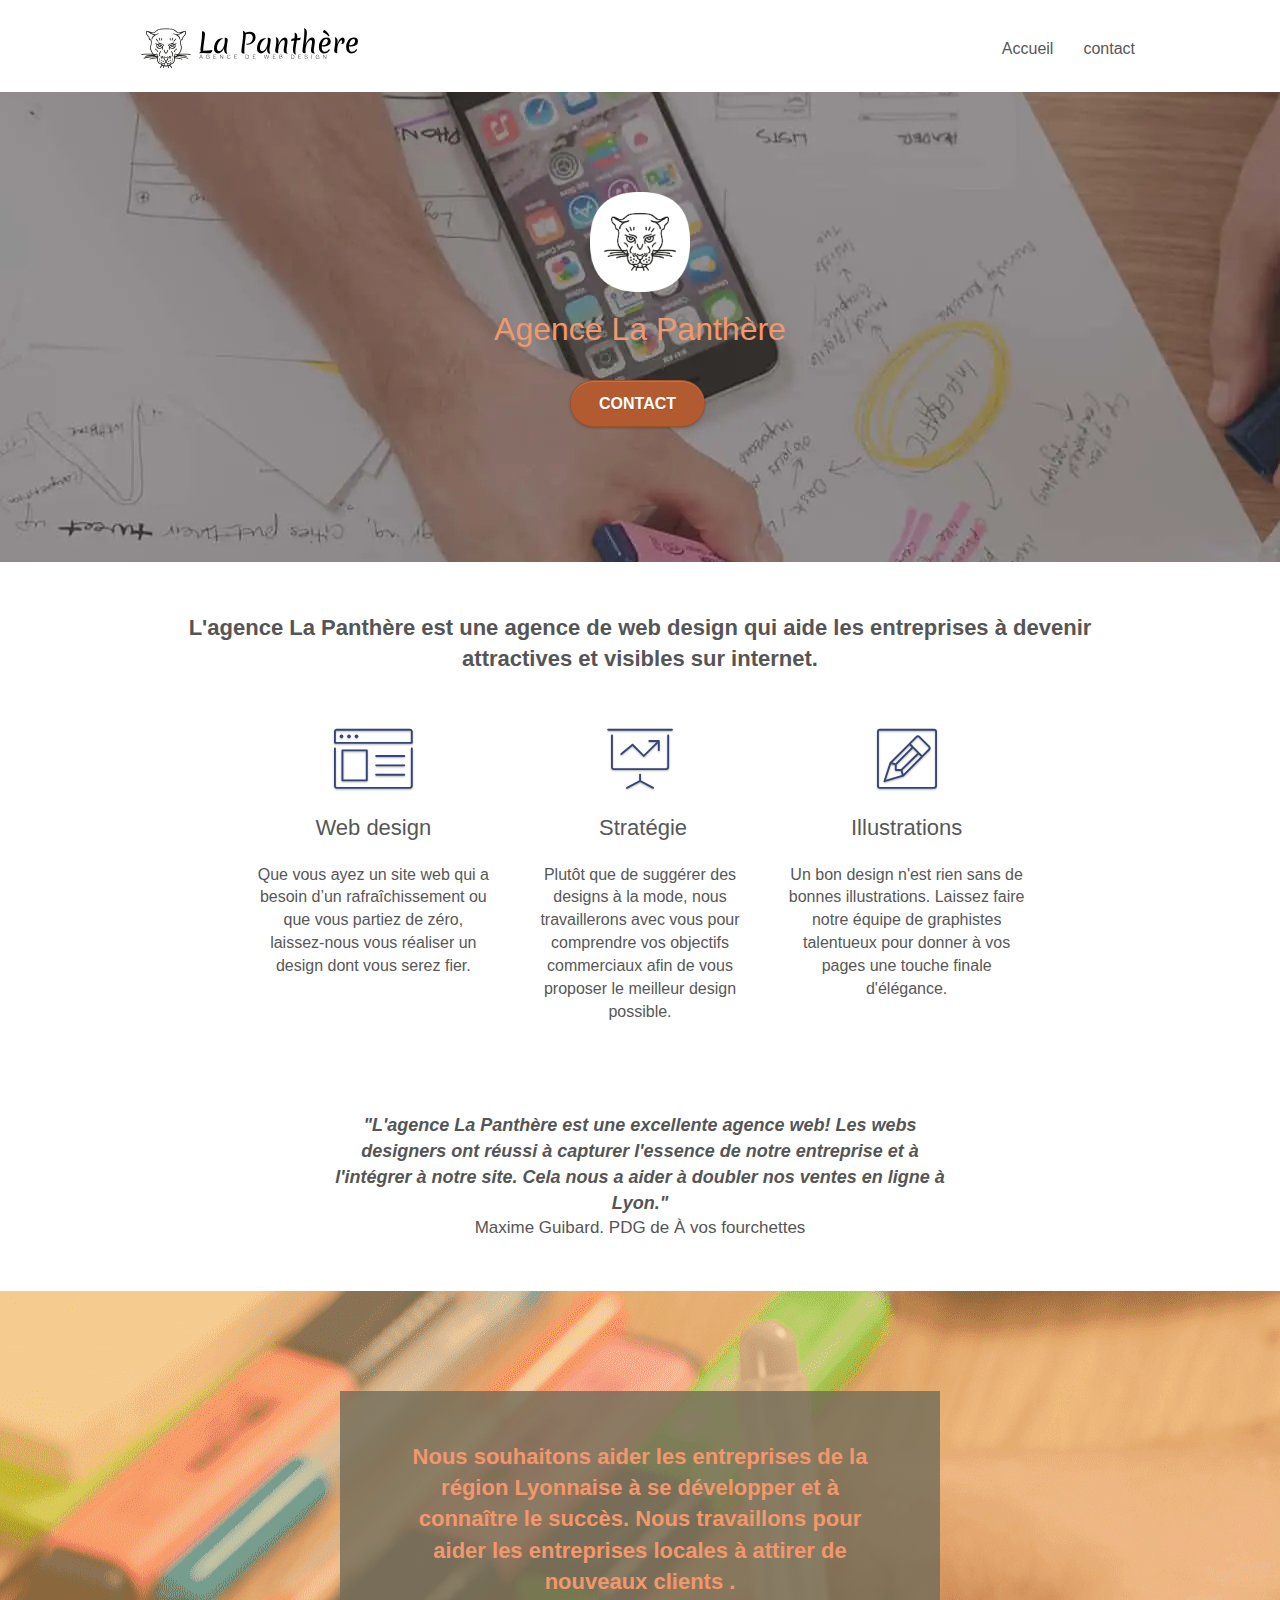
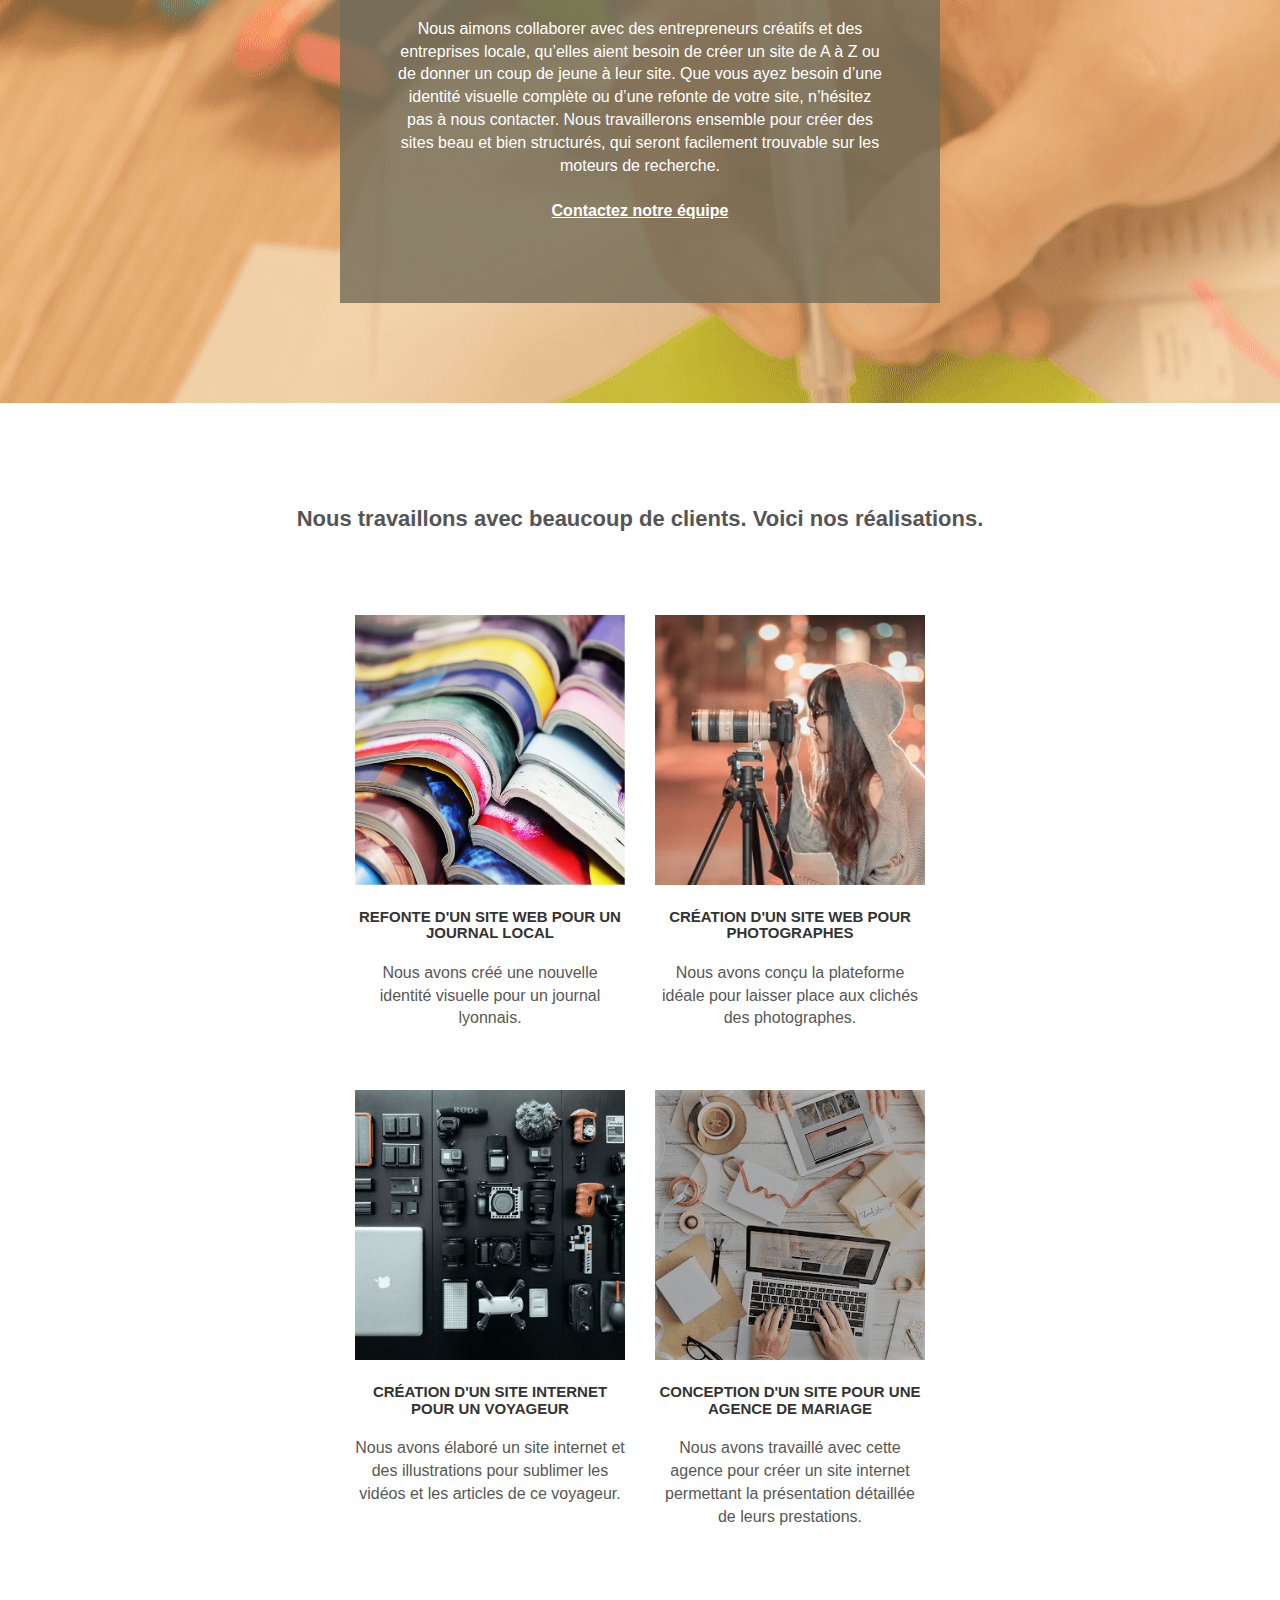
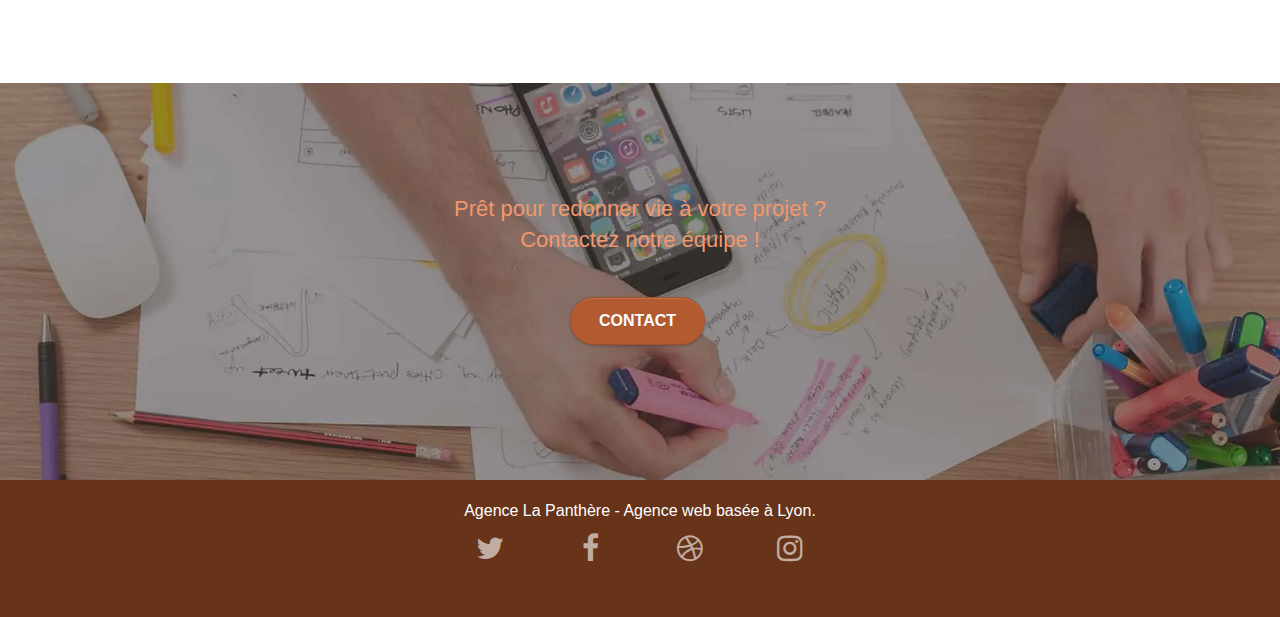
<file: index.html>
<!doctype html>
<html lang="fr">
<head>
    <meta charset="utf-8">
    <meta name="keywords" content="agence le panthère">
    <meta name="description" content="site design web ">
    <meta name="viewport" content="width=device-width, initial-scale=1.0, viewport-fit=cover">
    <link rel="shortcut icon" type="image/png" href="favicon.jpg">
    
	<link rel="stylesheet" type="text/css" href="./css/boostrap-min.css">
	<link rel="stylesheet" type="text/css" href="style.css">
	<link rel="stylesheet" type="text/css" href="./css/font-awesome.css">
	<link rel="stylesheet" type="text/css" href="./css/et-line-min.css">


	
    <title>Agencelapanthere</title>

    
<!-- Analytics -->
 
<!-- Analytics END -->
    
</head>
<body>
<!-- Principal conteneur -->
<div class="page-container">
    
<!-- bloc-0 -->
<div class="bloc bgc-white l-bloc " id="bloc-0">
	<div class="container bloc-sm">

		<nav class="navbar row" >
			<div class="navbar-header">
				<a class="navbar-brand" href="index.html"><img src="img/agence-la-panthere-monochrome.svg" alt=" logo agence la Panthère"  /></a>
				<button id="nav-toggle" type="button" class="ui-navbar-toggle navbar-toggle" data-toggle="collapse" data-target=".navbar-1">
					<span class="sr-only">Toggle navigation</span><span class="icon-bar"></span><span class="icon-bar"></span><span class="icon-bar"></span>
				</button>
			</div>
			<div class="collapse navbar-collapse navbar-1 special-dropdown-nav">
				<ul class="site-navigation nav navbar-nav">
					<li>
						<a href="index.html">Accueil</a>
					</li>
					<li>
					</li>
					<li>
						<a href="contact.html">contact</a>
					</li>
				</ul>
			</div>
		</nav>
	</div>
</div>
<!-- bloc-0 END -->

<!-- bloc-1-presentation -->
<div class="bloc bgc-dark-slate-blue bg-banniere d-bloc bg-t-edge bloc-bg-texture texture-paper b-parallax" id="bloc-1-hero">
	<div class="container bloc-lg">
		<div class="row tight-width-whitespace">
			<div class="col-sm-12">
				<img src="img/logo.png" class="center-block image-resize-mode" alt="logo Panthère" />
				<h1 class="text-center hero-bloc-text tc-white ">
					<link rel="preload" as="image"  href="/img/agence-la-panthere-min-.webp">
					Agence La Panthère
				</h1>
				<div class="text-center">
					<a href="contact.html" class="btn btn-lg btn-clean btn-rd cta-hero btn-atomic-tangerine" id="cta-hero">Contact</a>
				</div>
			</div>
		</div>
	</div>
</div>
<!-- bloc-1-presentation END -->

<!-- bloc-2-services -->
<div class="bloc bgc-white l-bloc" id="bloc-2-services">
	<div class="container bloc-md">
			<div class="col-sm-12 text-center">
				L'agence La Panthère est une agence de web design qui aide les entreprises à devenir attractives et visibles sur internet.
			</div>
		<div class="row voffset-lg med-width-whitespace">
			<div class="col-sm-4">
				<div class="text-center">
					<span class="et-icon-browser sm-shadow icon-dark-slate-blue icons icon-lg"></span>
				</div>
				<h2 class="mg-md text-center">
					Web design
				</h2>
				<p class="text-center ">
					Que vous ayez un site web qui a besoin d&rsquo;un rafraîchissement ou que vous partiez de zéro, laissez-nous vous réaliser un design dont vous serez fier.
				</p>
			</div>
			<div class="col-sm-4">
				<div class="text-center">
					<span class="et-icon-presentation sm-shadow icon-dark-slate-blue icons icon-lg"></span>
				</div>
				<h2 class="mg-md text-center">
					&nbsp;Stratégie
				</h2>
				<p class="text-center ">
					Plutôt que de suggérer des designs à la mode, nous travaillerons avec vous pour comprendre vos objectifs commerciaux afin de vous proposer le meilleur design possible.<br>
				</p>
			</div>
			<div class="col-sm-4">
				<div class="text-center">
					<span class="et-icon-edit sm-shadow icon-dark-slate-blue icons icon-lg"></span>
				</div>
				<h2 class="mg-md text-center">
					Illustrations
				</h2>
				<p class="text-center ">
					Un bon design n'est rien sans de bonnes illustrations. Laissez faire notre équipe de graphistes talentueux pour donner à vos pages une touche finale d'élégance.
				</p>
			</div>
		</div>
		<div class="row voffset-lg voffset">
			<div class="col-xs-12 col-md-8 col-md-offset-2 text-center">
				"L'agence La Panthère est une excellente agence web! Les webs designers ont réussi à capturer l'essence de notre entreprise et à l'intégrer à notre site. Cela nous a aider à doubler nos ventes en ligne à Lyon."
			</div>
			<div class="auteur text-center"> 
				Maxime Guibard. PDG de À vos fourchettes
			</div>
		</div>
	</div>
</div>
<!-- bloc-2-services END -->

<!-- bloc-3-what-i-do -->
<div class="bloc tc-white bgc-atomic-tangerine bg-presentation d-bloc bloc-bg-texture texture-paper b-parallax" id="bloc-3-what-i-do">
	<div class="container bloc-lg">
		<div class="row tight-width-whitespace black-background">
			<div class="col-sm-12">
				<div class="mg-md text-center tc-white">
					Nous souhaitons aider les entreprises de la région Lyonnaise à se développer et à connaître le succès. Nous travaillons pour aider les entreprises locales à attirer de nouveaux clients .<br>
				</div>
				<p class="text-center white">
					Nous aimons collaborer avec des entrepreneurs créatifs et des entreprises locale, qu’elles aient besoin de créer un site de A à Z ou de donner un coup de jeune à leur site. Que vous ayez besoin d’une identité visuelle complète ou d’une refonte de votre site, n’hésitez pas à nous contacter. Nous travaillerons ensemble pour créer des sites beau et bien structurés, qui seront facilement trouvable sur les moteurs de recherche. <br><br><a class="ltc-white bold-link" href="contact.html">Contactez notre équipe</a><br>
				</p>
			</div>
		</div>
	</div>
</div>
<!-- bloc-3-what-i-do END -->

<!-- bloc-4-portfolio -->
<div class="bloc bgc-white bg-lines-h2-bg bg-repeat l-bloc" id="bloc-4-portfolio">
	<div class="container bloc-lg">
		<div class="row">
			<div class="col-sm-12 col-md-8 text-center">
				Nous travaillons avec beaucoup de clients. Voici nos réalisations.
			</div>
		</div>
		<div class="row tight-width-whitespace portfolio-row">
			<div class="col-sm-6">
				<a href="#" data-lightbox="img/1.png" data-gallery-id="gallery-1" data-caption="Refonte d'un site web pour un journal local" data-frame="snapshot-lb"><img src="img/1.jpg" alt="photo de journaux" class="img-responsive portfolio-thumb" /></a>
				<h3 class="mg-md text-center">
					Refonte d'un site web pour un journal local
				</h3>
				<p class="text-center">
					Nous avons créé une nouvelle identité visuelle pour un journal lyonnais.
				</p>
			</div>
			<div class="col-sm-6">
				<a href="#" data-lightbox="img/2.jpg" data-gallery-id="gallery-1" data-caption="Création d'un site web pour photographes" data-frame="snapshot-lb"><img src="img/2.jpg" class="img-responsive portfolio-thumb" alt="photographe" /></a>
				<h3 class="mg-md text-center">
					Création d'un site web pour photographes
				</h3>
				<p class="text-center">
					Nous avons conçu la plateforme idéale pour laisser place aux clichés des photographes.
				</p>
			</div>
		</div>
		<div class="row tight-width-whitespace portfolio-row">
			<div class="col-sm-6">
				<a href="#" data-lightbox="img/3.png" data-gallery-id="gallery-1" data-caption="Création d'un site internet pour un voyageur" data-frame="snapshot-lb"><img src="img/3.png" class="img-responsive portfolio-thumb" alt="appareils photographique"/></a>
				<h3 class="mg-md text-center">
					Création d'un site internet pour un voyageur
				</h3>
				<p class="text-center">
					Nous avons élaboré un site internet et des illustrations pour sublimer les vidéos et les articles de ce voyageur.
				</p>
			</div>
			<div class="col-sm-6">
				<a href="#" data-lightbox="img/4.png" data-gallery-id="gallery-1" data-caption="Conception d'un site pour une agence de mariage" data-frame="snapshot-lb"><img src="img/4.png" class="img-responsive portfolio-thumb" alt="bureau" /></a>
				<h3 class="mg-md text-center">
					Conception d'un site pour une agence de mariage
				</h3>
				<p class="text-center">
					Nous avons travaillé avec cette agence pour créer un site internet permettant la présentation détaillée de leurs prestations.
				</p>
			</div>
		</div>
	</div>
</div>
<!-- bloc-4-portfolio END -->

<!-- bloc-5-cta -->
<div class="bloc bgc-dark-slate-blue bg-banniere d-bloc bloc-bg-texture texture-paper" id="bloc-5-cta">
	<div class="container bloc-lg">
		<div class="row">
			<div class="mg-md text-center tc-white projet">
				Prêt pour redonner vie à votre projet ?<br>Contactez notre équipe !
			</div>
			<div class="col-sm-12 text-center">
				<a href="contact.html" class="btn btn-atomic-tangerine btn-clean btn-rd btn-lg cta-hero">Contact</a>
			</div>
		</div>
	</div>
</div>
<!-- bloc-5-cta END -->

<!-- Footer - bloc-8 -->
<div class="bloc bgc-atomic-tangerine d-bloc" id="bloc-8">
	<div class="container bloc-sm">
		<div class="row">
			<div class="col-sm-12">
				<p class="text-center white">
					Agence La Panthère - Agence web basée à Lyon.<br>
				</p>
				<div class="row row-no-gutters social" style="color:#F3976C;">
					<div class="col-sm-3">
						<div class="text-center">
							<a class="social" aria-label="twitter" href="index.html" target="_blank"><span class="fa fa-twitter icon-md"></span></a>
						</div>
					</div>
					<div class="col-sm-3">
						<div class="text-center">
							<a class="social" aria-label="facebook" href="index.html" target="_blank"><span class="fa fa-facebook icon-md"></span></a>
						</div>
					</div>
					<div class="col-sm-3">
						<div class="text-center">
							<a class="social" aria-label="dribble" href="index.html" target="_blank"><span class="fa fa-dribbble icon-md"></span></a>
						</div>
					</div>
					<div class="col-sm-3">
						<div class="text-center">
							<a class="social" aria-label="instagram" href="index.html" target="_blank"><span class="fa fa-instagram icon-md"></span></a>
						</div>
					</div>
				</div>
				
			</div>
		</div>
	</div>
</div>
<!-- Footer - bloc-8 END -->

</div>
<!-- Principal conteneur END -->
<script src="./js/jquery-2.1.0-min.js"></script>
	<script src="./js/bootstrap.js"></script>
	<script src="./js/blocs.js"></script>
	<script src="./js/jqBootstrapValidation-min.js"></script>
	
</body>
    
</body>
</html>
</file>
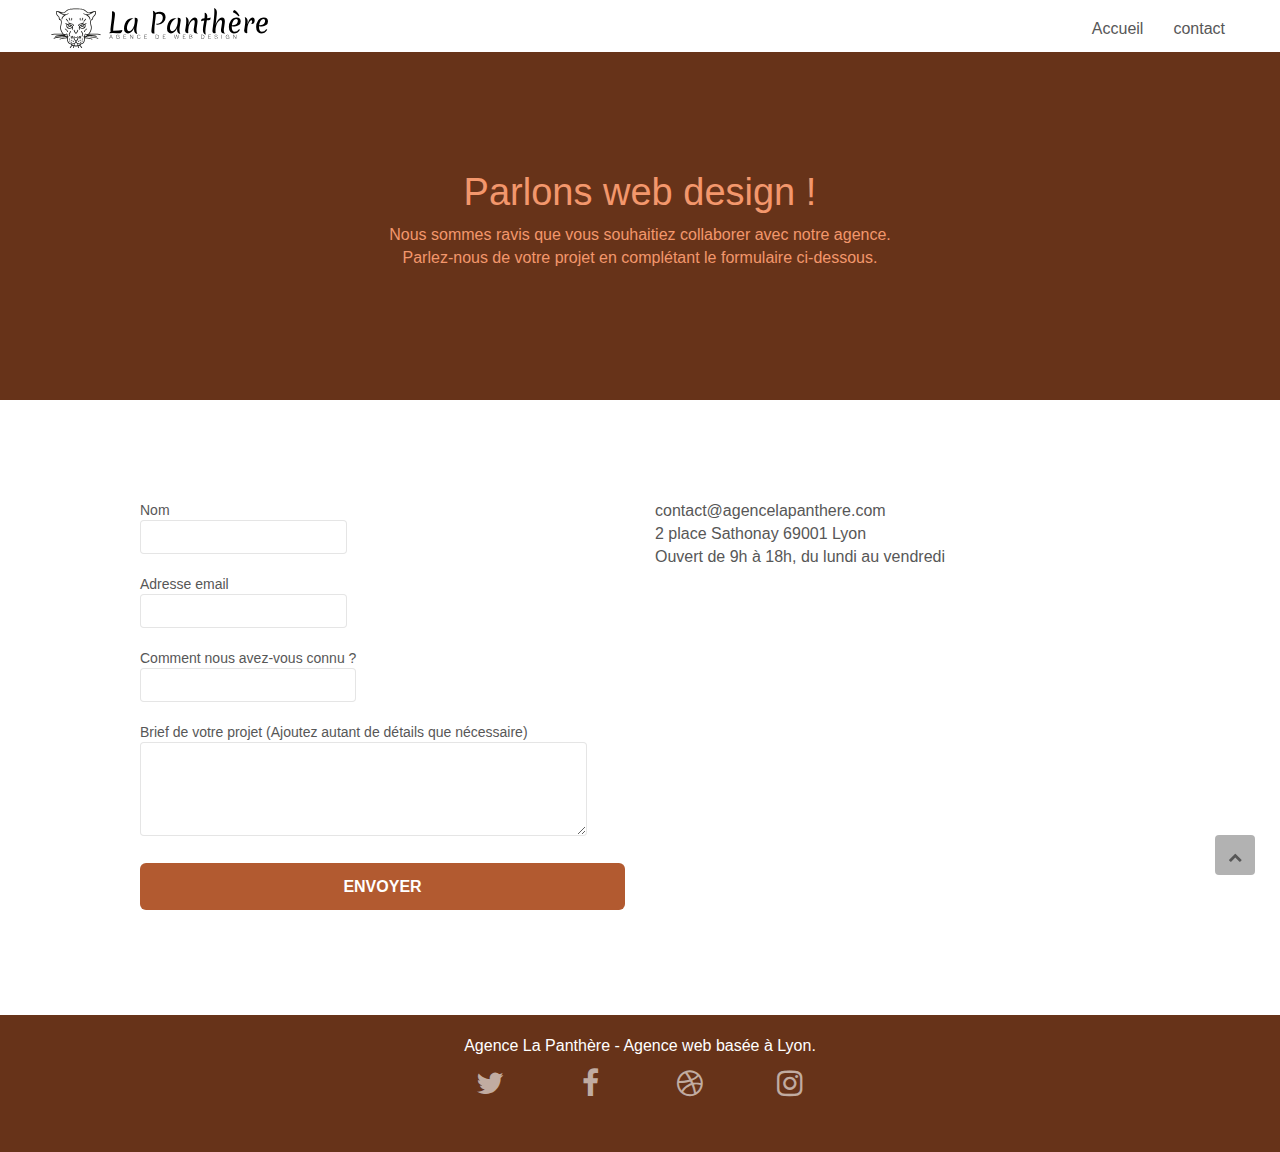
<file: contact.html>
<!doctype html>
<html lang="fr">

<head>
	<meta charset="utf-8">
	<meta name="keywords" content="agence le panthère">
	<meta name="description" content="site design web ">
	<meta name="viewport" content="width=device-width, initial-scale=1.0, viewport-fit=cover">
	<link rel="shortcut icon" type="image/png" href="favicon.jpg">


	<link rel="stylesheet" type="text/css" href="./css/boostrap-min.css">
	<link rel="stylesheet" type="text/css" href="style.css">
	<link rel="stylesheet" type="text/css" href="./css/font-awesome.css">
	<link rel="stylesheet" type="text/css" href="./css/et-line-min.css">

	<title>agencelapanthere-contact</title>


	<!-- Analytics -->

	<!-- Analytics END -->

</head>

<body>
	<!-- Principal conteneur -->
	<div class="page-container">

		<!-- bloc-0 -->
		<div class="bloc bgc-white l-bloc " id="bloc-0">
			<nav class="navbar row">
				<div class="navbar-header">
					<a class="navbar-brand" href="index.html"><img src="img/agence-la-panthere-monochrome.svg"
							alt=" logo agence la Panthère"  /></a>
					<button id="nav-toggle" type="button" class="ui-navbar-toggle navbar-toggle" data-toggle="collapse"
						data-target=".navbar-1">
						<span class="sr-only">Toggle navigation</span><span class="icon-bar"></span><span
							class="icon-bar"></span><span class="icon-bar"></span>
					</button>
				</div>
				<div class="collapse navbar-collapse navbar-1 special-dropdown-nav">
					<ul class="site-navigation nav navbar-nav">
						<li>
							<a href="index.html">Accueil</a>
						</li>
						<li>
						</li>
						<li>
							<a href="contact.html">contact</a>
						</li>
					</ul>
				</div>
			</nav>
		</div>
		<!-- bloc-0 END -->

		<!-- bloc-6 -->
		<div class="bloc bg-dots-bg bg-repeat bgc-atomic-tangerine d-bloc bloc-bg-texture texture-paper" id="bloc-6">
			<div class="container bloc-lg">
				<div class="row">
					<div class="col-sm-12">
						<h1 class="text-center hero-bloc-text tc-white">
							Parlons web design !
						</h1>
						<p class="text-center mg-lg tc-white tight-width-whitespace">
							Nous sommes ravis que vous souhaitiez collaborer avec notre agence.<br>
							Parlez-nous de votre projet en complétant le formulaire ci-dessous.
						</p>
					</div>
				</div>
			</div>
		</div>
		<!-- bloc-6 END -->

		<!-- bloc-7 -->
		<div class="bloc bgc-white l-bloc" id="bloc-7">
			<div class="container bloc-lg">
				<div class="row">
					<div class="col-sm-6">
						<form id="form_1">
							<div class="form-group">
								<label for="name">
									Nom
									<input id="name" class="form-control" required />
								</label>
							</div>
							<div class="form-group">
								<label for="email">
									Adresse email
									<input id="email" class="form-control" type="email" required />
								</label>
							</div>
							<div class="form-group">
								<label for="input_504">
									Comment nous avez-vous connu ?
									<input class="form-control" type="email" required id="input_504" />
								</label>
							</div>
							<div class="form-group">
								<label for="message">
									Brief de votre projet (Ajoutez autant de détails que nécessaire)<br>
									<textarea id="message" class="form-control" rows="4" cols="50" required></textarea>
								</label>
							</div>
							<button class="bloc-button btn btn-lg btn-block cta-hero btn-atomic-tangerine"
								type="submit">
								Envoyer
							</button>
						</form>
					</div>
					<div class="col-sm-6">
						<a href="mailto:contact@agencelapanthere.com">contact@agencelapanthere.com</a>
						<p>
							2 place Sathonay 69001 Lyon<br>Ouvert de 9h à 18h, du lundi au vendredi<br>
						</p>
					</div>
				</div>
			</div>
		</div>
		<!-- bloc-7 END -->

		<!-- ScrollToTop Button -->
		<button class="bloc-button btn btn-d scrollToTop" aria-label="scroll" onclick="scrollToTarget('1')"><span
				class="fa fa-chevron-up"></span></button>
		<!-- ScrollToTop Button END-->


		<!-- Footer - bloc-8 -->
		<div class="bloc bgc-atomic-tangerine d-bloc" id="bloc-8">
			<div class="container bloc-sm">
				<div class="row">
					<div class="col-sm-12">
						<p class="text-center white">
							Agence La Panthère - Agence web basée à Lyon.<br>
						</p>
						<div class="row row-no-gutters social">
							<div class="col-sm-3">
								<div class="text-center">
									<a class="social" aria-label="twitter" href="index.html" target="_blank"><span
											class="fa fa-twitter icon-md"></span></a>
								</div>
							</div>
							<div class="col-sm-3">
								<div class="text-center">
									<a class="social" aria-label="facebook" href="index.html" target="_blank"><span
											class="fa fa-facebook icon-md"></span></a>
								</div>
							</div>
							<div class="col-sm-3">
								<div class="text-center">
									<a class="social" aria-label="dribble" href="index.html" target="_blank"><span
											class="fa fa-dribbble icon-md"></span></a>
								</div>
							</div>
							<div class="col-sm-3">
								<div class="text-center">
									<a class="social" aria-label="instagram" href="index.html" target="_blank"><span
											class="fa fa-instagram icon-md"></span></a>
								</div>
							</div>
						</div>
					</div>
				</div>
			</div>
		</div>
		<!-- Footer - bloc-8 END -->

	</div>
	<!-- Principal conteneur END -->
	<script src="./js/jquery-2.1.0-min.js"></script>
	<script src="./js/bootstrap.js"></script>
	<script src="./js/blocs.js"></script>
	<script src="./js/jqBootstrapValidation-min.js"></script>
	<script src="./js/formHandler.js"></script>
</body>

</html>
</file>
<file: css/boostrap-min.css>
.breadcrumb,.carousel-indicators,.dropdown-menu,.media-list,.nav,.pager{list-style:none}.label,sub,sup{vertical-align:baseline}.btn,.btn-group,.btn-group-vertical,.caret,.checkbox-inline,.radio-inline,img{vertical-align:middle}hr,img{border:0}body,figure{margin:0}.navbar-fixed-bottom .navbar-collapse,.navbar-fixed-top .navbar-collapse,.pre-scrollable{max-height:340px}.btn-group>.btn-group,.btn-toolbar .btn,.btn-toolbar .btn-group,.btn-toolbar .input-group,.col-xs-1,.col-xs-10,.col-xs-11,.col-xs-12,.col-xs-2,.col-xs-3,.col-xs-4,.col-xs-5,.col-xs-6,.col-xs-7,.col-xs-8,.col-xs-9,.dropdown-menu{float:left}html{font-family:sans-serif;-webkit-text-size-adjust:100%;-ms-text-size-adjust:100%}article,aside,details,figcaption,figure,footer,header,hgroup,main,menu,nav,section,summary{display:block}audio,canvas,progress,video{display:inline-block;vertical-align:baseline}audio:not([controls]){display:none;height:0}[hidden],template{display:none}a{background-color:transparent}a:active,a:hover{outline:0}b,optgroup,strong{font-weight:700}dfn{font-style:italic}h1{margin:.67em 0}mark{color:#000;background:#ff0}sub,sup{position:relative;font-size:75%;line-height:0}sup{top:-.5em}sub{bottom:-.25em}svg:not(:root){overflow:hidden}hr{height:0;-webkit-box-sizing:content-box;-moz-box-sizing:content-box;box-sizing:content-box}*,:after,:before,input[type=checkbox],input[type=radio]{-webkit-box-sizing:border-box;-moz-box-sizing:border-box}pre,textarea{overflow:auto}code,kbd,pre,samp{font-size:1em}button,input,optgroup,select,textarea{margin:0;font:inherit;color:inherit}.glyphicon,.popover,.tooltip,address{font-style:normal}button{overflow:visible}button,select{text-transform:none}button,html input[type=button],input[type=reset],input[type=submit]{-webkit-appearance:button;cursor:pointer}button[disabled],html input[disabled]{cursor:default}button::-moz-focus-inner,input::-moz-focus-inner{padding:0;border:0}input[type=checkbox],input[type=radio]{box-sizing:border-box;padding:0}input[type=number]::-webkit-inner-spin-button,input[type=number]::-webkit-outer-spin-button{height:auto}input[type=search]::-webkit-search-cancel-button,input[type=search]::-webkit-search-decoration{-webkit-appearance:none}table{border-spacing:0;border-collapse:collapse}td,th{padding:0}@media print{blockquote,img,pre,tr{page-break-inside:avoid}*,:after,:before{color:#000!important;text-shadow:none!important;background:0 0!important;-webkit-box-shadow:none!important;box-shadow:none!important}a,a:visited{text-decoration:underline}a[href]:after{content:" (" attr(href) ")"}abbr[title]:after{content:" (" attr(title) ")"}a[href^="javascript:"]:after,a[href^="#"]:after{content:""}blockquote,pre{border:1px solid #999}thead{display:table-header-group}img{max-width:100%!important}h2,h3,p{orphans:3;widows:3}h2,h3{page-break-after:avoid}.navbar{display:none}.btn>.caret,.dropup>.btn>.caret{border-top-color:#000!important}.label{border:1px solid #000}.table{border-collapse:collapse!important}.table td,.table th{background-color:#fff!important}.table-bordered td,.table-bordered th{border:1px solid #ddd!important}}.btn,.btn-danger.active,.btn-danger:active,.btn-default.active,.btn-default:active,.btn-info.active,.btn-info:active,.btn-primary.active,.btn-primary:active,.btn-success.active,.btn-success:active,.btn-warning.active,.btn-warning:active,.btn.active,.btn:active,.dropdown-menu>.disabled>a:focus,.dropdown-menu>.disabled>a:hover,.form-control,.navbar-toggle,.open>.dropdown-toggle.btn-danger,.open>.dropdown-toggle.btn-default,.open>.dropdown-toggle.btn-info,.open>.dropdown-toggle.btn-primary,.open>.dropdown-toggle.btn-success,.open>.dropdown-toggle.btn-warning{background-image:none}.dropdown-menu,.modal-content{-webkit-background-clip:padding-box}.img-thumbnail,body{background-color:#fff}@font-face{font-family:'Glyphicons Halflings';src:url(../fonts/glyphicons-halflings-regular.eot);src:url(../fonts/glyphicons-halflings-regular.eot?#iefix) format("embedded-opentype"),url(../fonts/glyphicons-halflings-regular.woff2) format("woff2"),url(../fonts/glyphicons-halflings-regular.woff) format("woff"),url(../fonts/glyphicons-halflings-regular.ttf) format("truetype"),url(../fonts/glyphicons-halflings-regular.svg#glyphicons_halflingsregular) format("svg")}.glyphicon{position:relative;top:1px;display:inline-block;font-family:'Glyphicons Halflings';font-weight:400;line-height:1;-webkit-font-smoothing:antialiased;-moz-osx-font-smoothing:grayscale}.glyphicon-asterisk:before{content:"\2a"}.glyphicon-plus:before{content:"\2b"}.glyphicon-eur:before,.glyphicon-euro:before{content:"\20ac"}.glyphicon-minus:before{content:"\2212"}.glyphicon-cloud:before{content:"\2601"}.glyphicon-envelope:before{content:"\2709"}.glyphicon-pencil:before{content:"\270f"}.glyphicon-glass:before{content:"\e001"}.glyphicon-music:before{content:"\e002"}.glyphicon-search:before{content:"\e003"}.glyphicon-heart:before{content:"\e005"}.glyphicon-star:before{content:"\e006"}.glyphicon-star-empty:before{content:"\e007"}.glyphicon-user:before{content:"\e008"}.glyphicon-film:before{content:"\e009"}.glyphicon-th-large:before{content:"\e010"}.glyphicon-th:before{content:"\e011"}.glyphicon-th-list:before{content:"\e012"}.glyphicon-ok:before{content:"\e013"}.glyphicon-remove:before{content:"\e014"}.glyphicon-zoom-in:before{content:"\e015"}.glyphicon-zoom-out:before{content:"\e016"}.glyphicon-off:before{content:"\e017"}.glyphicon-signal:before{content:"\e018"}.glyphicon-cog:before{content:"\e019"}.glyphicon-trash:before{content:"\e020"}.glyphicon-home:before{content:"\e021"}.glyphicon-file:before{content:"\e022"}.glyphicon-time:before{content:"\e023"}.glyphicon-road:before{content:"\e024"}.glyphicon-download-alt:before{content:"\e025"}.glyphicon-download:before{content:"\e026"}.glyphicon-upload:before{content:"\e027"}.glyphicon-inbox:before{content:"\e028"}.glyphicon-play-circle:before{content:"\e029"}.glyphicon-repeat:before{content:"\e030"}.glyphicon-refresh:before{content:"\e031"}.glyphicon-list-alt:before{content:"\e032"}.glyphicon-lock:before{content:"\e033"}.glyphicon-flag:before{content:"\e034"}.glyphicon-headphones:before{content:"\e035"}.glyphicon-volume-off:before{content:"\e036"}.glyphicon-volume-down:before{content:"\e037"}.glyphicon-volume-up:before{content:"\e038"}.glyphicon-qrcode:before{content:"\e039"}.glyphicon-barcode:before{content:"\e040"}.glyphicon-tag:before{content:"\e041"}.glyphicon-tags:before{content:"\e042"}.glyphicon-book:before{content:"\e043"}.glyphicon-bookmark:before{content:"\e044"}.glyphicon-print:before{content:"\e045"}.glyphicon-camera:before{content:"\e046"}.glyphicon-font:before{content:"\e047"}.glyphicon-bold:before{content:"\e048"}.glyphicon-italic:before{content:"\e049"}.glyphicon-text-height:before{content:"\e050"}.glyphicon-text-width:before{content:"\e051"}.glyphicon-align-left:before{content:"\e052"}.glyphicon-align-center:before{content:"\e053"}.glyphicon-align-right:before{content:"\e054"}.glyphicon-align-justify:before{content:"\e055"}.glyphicon-list:before{content:"\e056"}.glyphicon-indent-left:before{content:"\e057"}.glyphicon-indent-right:before{content:"\e058"}.glyphicon-facetime-video:before{content:"\e059"}.glyphicon-picture:before{content:"\e060"}.glyphicon-map-marker:before{content:"\e062"}.glyphicon-adjust:before{content:"\e063"}.glyphicon-tint:before{content:"\e064"}.glyphicon-edit:before{content:"\e065"}.glyphicon-share:before{content:"\e066"}.glyphicon-check:before{content:"\e067"}.glyphicon-move:before{content:"\e068"}.glyphicon-step-backward:before{content:"\e069"}.glyphicon-fast-backward:before{content:"\e070"}.glyphicon-backward:before{content:"\e071"}.glyphicon-play:before{content:"\e072"}.glyphicon-pause:before{content:"\e073"}.glyphicon-stop:before{content:"\e074"}.glyphicon-forward:before{content:"\e075"}.glyphicon-fast-forward:before{content:"\e076"}.glyphicon-step-forward:before{content:"\e077"}.glyphicon-eject:before{content:"\e078"}.glyphicon-chevron-left:before{content:"\e079"}.glyphicon-chevron-right:before{content:"\e080"}.glyphicon-plus-sign:before{content:"\e081"}.glyphicon-minus-sign:before{content:"\e082"}.glyphicon-remove-sign:before{content:"\e083"}.glyphicon-ok-sign:before{content:"\e084"}.glyphicon-question-sign:before{content:"\e085"}.glyphicon-info-sign:before{content:"\e086"}.glyphicon-screenshot:before{content:"\e087"}.glyphicon-remove-circle:before{content:"\e088"}.glyphicon-ok-circle:before{content:"\e089"}.glyphicon-ban-circle:before{content:"\e090"}.glyphicon-arrow-left:before{content:"\e091"}.glyphicon-arrow-right:before{content:"\e092"}.glyphicon-arrow-up:before{content:"\e093"}.glyphicon-arrow-down:before{content:"\e094"}.glyphicon-share-alt:before{content:"\e095"}.glyphicon-resize-full:before{content:"\e096"}.glyphicon-resize-small:before{content:"\e097"}.glyphicon-exclamation-sign:before{content:"\e101"}.glyphicon-gift:before{content:"\e102"}.glyphicon-leaf:before{content:"\e103"}.glyphicon-fire:before{content:"\e104"}.glyphicon-eye-open:before{content:"\e105"}.glyphicon-eye-close:before{content:"\e106"}.glyphicon-warning-sign:before{content:"\e107"}.glyphicon-plane:before{content:"\e108"}.glyphicon-calendar:before{content:"\e109"}.glyphicon-random:before{content:"\e110"}.glyphicon-comment:before{content:"\e111"}.glyphicon-magnet:before{content:"\e112"}.glyphicon-chevron-up:before{content:"\e113"}.glyphicon-chevron-down:before{content:"\e114"}.glyphicon-retweet:before{content:"\e115"}.glyphicon-shopping-cart:before{content:"\e116"}.glyphicon-folder-close:before{content:"\e117"}.glyphicon-folder-open:before{content:"\e118"}.glyphicon-resize-vertical:before{content:"\e119"}.glyphicon-resize-horizontal:before{content:"\e120"}.glyphicon-hdd:before{content:"\e121"}.glyphicon-bullhorn:before{content:"\e122"}.glyphicon-bell:before{content:"\e123"}.glyphicon-certificate:before{content:"\e124"}.glyphicon-thumbs-up:before{content:"\e125"}.glyphicon-thumbs-down:before{content:"\e126"}.glyphicon-hand-right:before{content:"\e127"}.glyphicon-hand-left:before{content:"\e128"}.glyphicon-hand-up:before{content:"\e129"}.glyphicon-hand-down:before{content:"\e130"}.glyphicon-circle-arrow-right:before{content:"\e131"}.glyphicon-circle-arrow-left:before{content:"\e132"}.glyphicon-circle-arrow-up:before{content:"\e133"}.glyphicon-circle-arrow-down:before{content:"\e134"}.glyphicon-globe:before{content:"\e135"}.glyphicon-wrench:before{content:"\e136"}.glyphicon-tasks:before{content:"\e137"}.glyphicon-filter:before{content:"\e138"}.glyphicon-briefcase:before{content:"\e139"}.glyphicon-fullscreen:before{content:"\e140"}.glyphicon-dashboard:before{content:"\e141"}.glyphicon-paperclip:before{content:"\e142"}.glyphicon-heart-empty:before{content:"\e143"}.glyphicon-link:before{content:"\e144"}.glyphicon-phone:before{content:"\e145"}.glyphicon-pushpin:before{content:"\e146"}.glyphicon-usd:before{content:"\e148"}.glyphicon-gbp:before{content:"\e149"}.glyphicon-sort:before{content:"\e150"}.glyphicon-sort-by-alphabet:before{content:"\e151"}.glyphicon-sort-by-alphabet-alt:before{content:"\e152"}.glyphicon-sort-by-order:before{content:"\e153"}.glyphicon-sort-by-order-alt:before{content:"\e154"}.glyphicon-sort-by-attributes:before{content:"\e155"}.glyphicon-sort-by-attributes-alt:before{content:"\e156"}.glyphicon-unchecked:before{content:"\e157"}.glyphicon-expand:before{content:"\e158"}.glyphicon-collapse-down:before{content:"\e159"}.glyphicon-collapse-up:before{content:"\e160"}.glyphicon-log-in:before{content:"\e161"}.glyphicon-flash:before{content:"\e162"}.glyphicon-log-out:before{content:"\e163"}.glyphicon-new-window:before{content:"\e164"}.glyphicon-record:before{content:"\e165"}.glyphicon-save:before{content:"\e166"}.glyphicon-open:before{content:"\e167"}.glyphicon-saved:before{content:"\e168"}.glyphicon-import:before{content:"\e169"}.glyphicon-export:before{content:"\e170"}.glyphicon-send:before{content:"\e171"}.glyphicon-floppy-disk:before{content:"\e172"}.glyphicon-floppy-saved:before{content:"\e173"}.glyphicon-floppy-remove:before{content:"\e174"}.glyphicon-floppy-save:before{content:"\e175"}.glyphicon-floppy-open:before{content:"\e176"}.glyphicon-credit-card:before{content:"\e177"}.glyphicon-transfer:before{content:"\e178"}.glyphicon-cutlery:before{content:"\e179"}.glyphicon-header:before{content:"\e180"}.glyphicon-compressed:before{content:"\e181"}.glyphicon-earphone:before{content:"\e182"}.glyphicon-phone-alt:before{content:"\e183"}.glyphicon-tower:before{content:"\e184"}.glyphicon-stats:before{content:"\e185"}.glyphicon-sd-video:before{content:"\e186"}.glyphicon-hd-video:before{content:"\e187"}.glyphicon-subtitles:before{content:"\e188"}.glyphicon-sound-stereo:before{content:"\e189"}.glyphicon-sound-dolby:before{content:"\e190"}.glyphicon-sound-5-1:before{content:"\e191"}.glyphicon-sound-6-1:before{content:"\e192"}.glyphicon-sound-7-1:before{content:"\e193"}.glyphicon-copyright-mark:before{content:"\e194"}.glyphicon-registration-mark:before{content:"\e195"}.glyphicon-cloud-download:before{content:"\e197"}.glyphicon-cloud-upload:before{content:"\e198"}.glyphicon-tree-conifer:before{content:"\e199"}.glyphicon-tree-deciduous:before{content:"\e200"}.glyphicon-cd:before{content:"\e201"}.glyphicon-save-file:before{content:"\e202"}.glyphicon-open-file:before{content:"\e203"}.glyphicon-level-up:before{content:"\e204"}.glyphicon-copy:before{content:"\e205"}.glyphicon-paste:before{content:"\e206"}.glyphicon-alert:before{content:"\e209"}.glyphicon-equalizer:before{content:"\e210"}.glyphicon-king:before{content:"\e211"}.glyphicon-queen:before{content:"\e212"}.glyphicon-pawn:before{content:"\e213"}.glyphicon-bishop:before{content:"\e214"}.glyphicon-knight:before{content:"\e215"}.glyphicon-baby-formula:before{content:"\e216"}.glyphicon-tent:before{content:"\26fa"}.glyphicon-blackboard:before{content:"\e218"}.glyphicon-bed:before{content:"\e219"}.glyphicon-apple:before{content:"\f8ff"}.glyphicon-erase:before{content:"\e221"}.glyphicon-hourglass:before{content:"\231b"}.glyphicon-lamp:before{content:"\e223"}.glyphicon-duplicate:before{content:"\e224"}.glyphicon-piggy-bank:before{content:"\e225"}.glyphicon-scissors:before{content:"\e226"}.glyphicon-bitcoin:before,.glyphicon-btc:before,.glyphicon-xbt:before{content:"\e227"}.glyphicon-jpy:before,.glyphicon-yen:before{content:"\00a5"}.glyphicon-rub:before,.glyphicon-ruble:before{content:"\20bd"}.glyphicon-scale:before{content:"\e230"}.glyphicon-ice-lolly:before{content:"\e231"}.glyphicon-ice-lolly-tasted:before{content:"\e232"}.glyphicon-education:before{content:"\e233"}.glyphicon-option-horizontal:before{content:"\e234"}.glyphicon-option-vertical:before{content:"\e235"}.glyphicon-menu-hamburger:before{content:"\e236"}.glyphicon-modal-window:before{content:"\e237"}.glyphicon-oil:before{content:"\e238"}.glyphicon-grain:before{content:"\e239"}.glyphicon-sunglasses:before{content:"\e240"}.glyphicon-text-size:before{content:"\e241"}.glyphicon-text-color:before{content:"\e242"}.glyphicon-text-background:before{content:"\e243"}.glyphicon-object-align-top:before{content:"\e244"}.glyphicon-object-align-bottom:before{content:"\e245"}.glyphicon-object-align-horizontal:before{content:"\e246"}.glyphicon-object-align-left:before{content:"\e247"}.glyphicon-object-align-vertical:before{content:"\e248"}.glyphicon-object-align-right:before{content:"\e249"}.glyphicon-triangle-right:before{content:"\e250"}.glyphicon-triangle-left:before{content:"\e251"}.glyphicon-triangle-bottom:before{content:"\e252"}.glyphicon-triangle-top:before{content:"\e253"}.glyphicon-console:before{content:"\e254"}.glyphicon-superscript:before{content:"\e255"}.glyphicon-subscript:before{content:"\e256"}.glyphicon-menu-left:before{content:"\e257"}.glyphicon-menu-right:before{content:"\e258"}.glyphicon-menu-down:before{content:"\e259"}.glyphicon-menu-up:before{content:"\e260"}*,:after,:before{box-sizing:border-box}html{font-size:10px;-webkit-tap-highlight-color:transparent}body{font-family:"Helvetica Neue",Helvetica,Arial,sans-serif;font-size:14px;line-height:1.42857143;color:#333}button,input,select,textarea{font-family:inherit;font-size:inherit;line-height:inherit}a{color:#337ab7;text-decoration:none}a:focus,a:hover{color:#23527c;text-decoration:underline}a:focus{outline:dotted thin;outline:-webkit-focus-ring-color auto 5px;outline-offset:-2px}.carousel-inner>.item>a>img,.carousel-inner>.item>img,.img-responsive,.thumbnail a>img,.thumbnail>img{display:block;max-width:100%; width:100%;height:100%}.img-rounded{border-radius:6px}.img-thumbnail{display:inline-block;max-width:100%;height:auto;padding:4px;line-height:1.42857143;border:1px solid #ddd;border-radius:4px;-webkit-transition:all .2s ease-in-out;-o-transition:all .2s ease-in-out;transition:all .2s ease-in-out}.img-circle{border-radius:50%}hr{margin-top:20px;margin-bottom:20px;border-top:1px solid #eee}.sr-only{position:absolute;width:1px;height:1px;padding:0;margin:-1px;overflow:hidden;clip:rect(0,0,0,0);border:0}.sr-only-focusable:active,.sr-only-focusable:focus{position:static;width:auto;height:auto;margin:0;overflow:visible;clip:auto}[role=button]{cursor:pointer}.h1,.h2,.h3,.h4,.h5,.h6,h1,h2,h3,h4,h5,h6{font-family:inherit;font-weight:500;line-height:1.1;color:inherit}.h1 .small,.h1 small,.h2 .small,.h2 small,.h3 .small,.h3 small,.h4 .small,.h4 small,.h5 .small,.h5 small,.h6 .small,.h6 small,h1 .small,h1 small,h2 .small,h2 small,h3 .small,h3 small,h4 .small,h4 small,h5 .small,h5 small,h6 .small,h6 small{font-weight:400;line-height:1;color:#777}.h1,.h2,.h3,h1,h2,h3{margin-top:20px;margin-bottom:10px}.h1 .small,.h1 small,.h2 .small,.h2 small,.h3 .small,.h3 small,h1 .small,h1 small,h2 .small,h2 small,h3 .small,h3 small{font-size:65%}.h4,.h5,.h6,h4,h5,h6{margin-top:10px;margin-bottom:10px}.h4 .small,.h4 small,.h5 .small,.h5 small,.h6 .small,.h6 small,h4 .small,h4 small,h5 .small,h5 small,h6 .small,h6 small{font-size:75%}.h1,h1{font-size:36px}.h2,h2{font-size:30px}.h3,h3{font-size:24px}.h4,h4{font-size:18px}.h5,h5{font-size:14px}.h6,h6{font-size:12px}p{margin:0 0 10px}.lead{margin-bottom:20px;font-size:16px;font-weight:300;line-height:1.4}.badge,.label,dt,kbd kbd,label{font-weight:700}address,blockquote .small,blockquote footer,blockquote small,dd,dt,pre{line-height:1.42857143}@media (min-width:768px){.lead{font-size:21px}}.small,small{font-size:85%}.mark,mark{padding:.2em;background-color:#fcf8e3}.list-inline,.list-unstyled{padding-left:0;list-style:none}.text-left{text-align:left}.text-right{text-align:right}.text-center{text-align:center}.text-justify{text-align:justify}.text-nowrap{white-space:nowrap}.text-lowercase{text-transform:lowercase}.text-uppercase{text-transform:uppercase}.text-capitalize{text-transform:capitalize}.text-muted{color:#777}.text-primary{color:#337ab7}a.text-primary:focus,a.text-primary:hover{color:#286090}.text-success{color:#3c763d}a.text-success:focus,a.text-success:hover{color:#2b542c}.text-info{color:#31708f}a.text-info:focus,a.text-info:hover{color:#245269}.text-warning{color:#8a6d3b}a.text-warning:focus,a.text-warning:hover{color:#66512c}.text-danger{color:#a94442}a.text-danger:focus,a.text-danger:hover{color:#843534}.bg-primary{color:#fff;background-color:#337ab7}a.bg-primary:focus,a.bg-primary:hover{background-color:#286090}.bg-success{background-color:#dff0d8}a.bg-success:focus,a.bg-success:hover{background-color:#c1e2b3}.bg-info{background-color:#d9edf7}a.bg-info:focus,a.bg-info:hover{background-color:#afd9ee}.bg-warning{background-color:#fcf8e3}a.bg-warning:focus,a.bg-warning:hover{background-color:#f7ecb5}.bg-danger{background-color:#f2dede}a.bg-danger:focus,a.bg-danger:hover{background-color:#e4b9b9}pre code,table{background-color:transparent}.page-header{padding-bottom:9px;margin:40px 0 20px;border-bottom:1px solid #eee}dl,ol,ul{margin-top:0}blockquote ol:last-child,blockquote p:last-child,blockquote ul:last-child,ol ol,ol ul,ul ol,ul ul{margin-bottom:0}address,dl{margin-bottom:20px}ol,ul{margin-bottom:10px}.list-inline{margin-left:-5px}.list-inline>li{display:inline-block;padding-right:5px;padding-left:5px}dd{margin-left:0}@media (min-width:768px){.dl-horizontal dt{float:left;width:160px;overflow:hidden;clear:left;text-align:right;text-overflow:ellipsis;white-space:nowrap}.dl-horizontal dd{margin-left:180px}.container{width:750px}}abbr[data-original-title],abbr[title]{cursor:help;border-bottom:1px dotted #777}.initialism{font-size:90%;text-transform:uppercase}blockquote{padding:10px 20px;margin:0 0 20px;font-size:17.5px;border-left:5px solid #eee}blockquote .small,blockquote footer,blockquote small{display:block;font-size:80%;color:#777}legend,pre{display:block;color:#333}blockquote .small:before,blockquote footer:before,blockquote small:before{content:'\2014 \00A0'}.blockquote-reverse,blockquote.pull-right{padding-right:15px;padding-left:0;text-align:right;border-right:5px solid #eee;border-left:0}code,kbd{padding:2px 4px;font-size:90%}caption,th{text-align:left}.blockquote-reverse .small:before,.blockquote-reverse footer:before,.blockquote-reverse small:before,blockquote.pull-right .small:before,blockquote.pull-right footer:before,blockquote.pull-right small:before{content:''}.blockquote-reverse .small:after,.blockquote-reverse footer:after,.blockquote-reverse small:after,blockquote.pull-right .small:after,blockquote.pull-right footer:after,blockquote.pull-right small:after{content:'\00A0 \2014'}code,kbd,pre,samp{font-family:Menlo,Monaco,Consolas,"Courier New",monospace}code{color:#c7254e;background-color:#f9f2f4;border-radius:4px}kbd{color:#fff;background-color:#333;border-radius:3px;-webkit-box-shadow:inset 0 -1px 0 rgba(0,0,0,.25);box-shadow:inset 0 -1px 0 rgba(0,0,0,.25)}kbd kbd{padding:0;font-size:100%;-webkit-box-shadow:none;box-shadow:none}pre{padding:9.5px;margin:0 0 10px;font-size:13px;word-break:break-all;word-wrap:break-word;background-color:#f5f5f5;border:1px solid #ccc;border-radius:4px}pre code{padding:0;font-size:inherit;color:inherit;white-space:pre-wrap;border-radius:0}.container,.container-fluid{margin-right:auto;margin-left:auto;padding-right:15px;padding-left:15px}.pre-scrollable{overflow-y:scroll}@media (min-width:992px){.container{width:970px}}@media (min-width:1200px){.container{width:1170px}}.row{margin-right:-15px;margin-left:-15px}.col-lg-1,.col-lg-10,.col-lg-11,.col-lg-12,.col-lg-2,.col-lg-3,.col-lg-4,.col-lg-5,.col-lg-6,.col-lg-7,.col-lg-8,.col-lg-9,.col-md-1,.col-md-10,.col-md-11,.col-md-12,.col-md-2,.col-md-3,.col-md-4,.col-md-5,.col-md-6,.col-md-7,.col-md-8,.col-md-9,.col-sm-1,.col-sm-10,.col-sm-11,.col-sm-12,.col-sm-2,.col-sm-3,.col-sm-4,.col-sm-5,.col-sm-6,.col-sm-7,.col-sm-8,.col-sm-9,.col-xs-1,.col-xs-10,.col-xs-11,.col-xs-12,.col-xs-2,.col-xs-3,.col-xs-4,.col-xs-5,.col-xs-6,.col-xs-7,.col-xs-8,.col-xs-9{position:relative;min-height:1px;padding-right:15px;padding-left:15px}.col-xs-12{width:100%}.col-xs-11{width:91.66666667%}.col-xs-10{width:83.33333333%}.col-xs-9{width:75%}.col-xs-8{width:66.66666667%}.col-xs-7{width:58.33333333%}.col-xs-6{width:50%}.col-xs-5{width:41.66666667%}.col-xs-4{width:33.33333333%}.col-xs-3{width:25%}.col-xs-2{width:16.66666667%}.col-xs-1{width:8.33333333%}.col-xs-pull-12{right:100%}.col-xs-pull-11{right:91.66666667%}.col-xs-pull-10{right:83.33333333%}.col-xs-pull-9{right:75%}.col-xs-pull-8{right:66.66666667%}.col-xs-pull-7{right:58.33333333%}.col-xs-pull-6{right:50%}.col-xs-pull-5{right:41.66666667%}.col-xs-pull-4{right:33.33333333%}.col-xs-pull-3{right:25%}.col-xs-pull-2{right:16.66666667%}.col-xs-pull-1{right:8.33333333%}.col-xs-pull-0{right:auto}.col-xs-push-12{left:100%}.col-xs-push-11{left:91.66666667%}.col-xs-push-10{left:83.33333333%}.col-xs-push-9{left:75%}.col-xs-push-8{left:66.66666667%}.col-xs-push-7{left:58.33333333%}.col-xs-push-6{left:50%}.col-xs-push-5{left:41.66666667%}.col-xs-push-4{left:33.33333333%}.col-xs-push-3{left:25%}.col-xs-push-2{left:16.66666667%}.col-xs-push-1{left:8.33333333%}.col-xs-push-0{left:auto}.col-xs-offset-12{margin-left:100%}.col-xs-offset-11{margin-left:91.66666667%}.col-xs-offset-10{margin-left:83.33333333%}.col-xs-offset-9{margin-left:75%}.col-xs-offset-8{margin-left:66.66666667%}.col-xs-offset-7{margin-left:58.33333333%}.col-xs-offset-6{margin-left:50%}.col-xs-offset-5{margin-left:41.66666667%}.col-xs-offset-4{margin-left:33.33333333%}.col-xs-offset-3{margin-left:25%}.col-xs-offset-2{margin-left:16.66666667%}.col-xs-offset-1{margin-left:8.33333333%}.col-xs-offset-0{margin-left:0}@media (min-width:768px){.col-sm-1,.col-sm-10,.col-sm-11,.col-sm-12,.col-sm-2,.col-sm-3,.col-sm-4,.col-sm-5,.col-sm-6,.col-sm-7,.col-sm-8,.col-sm-9{float:left}.col-sm-12{width:100%}.col-sm-11{width:91.66666667%}.col-sm-10{width:83.33333333%}.col-sm-9{width:75%}.col-sm-8{width:66.66666667%}.col-sm-7{width:58.33333333%}.col-sm-6{width:50%}.col-sm-5{width:41.66666667%}.col-sm-4{width:33.33333333%}.col-sm-3{width:25%}.col-sm-2{width:16.66666667%}.col-sm-1{width:8.33333333%}.col-sm-pull-12{right:100%}.col-sm-pull-11{right:91.66666667%}.col-sm-pull-10{right:83.33333333%}.col-sm-pull-9{right:75%}.col-sm-pull-8{right:66.66666667%}.col-sm-pull-7{right:58.33333333%}.col-sm-pull-6{right:50%}.col-sm-pull-5{right:41.66666667%}.col-sm-pull-4{right:33.33333333%}.col-sm-pull-3{right:25%}.col-sm-pull-2{right:16.66666667%}.col-sm-pull-1{right:8.33333333%}.col-sm-pull-0{right:auto}.col-sm-push-12{left:100%}.col-sm-push-11{left:91.66666667%}.col-sm-push-10{left:83.33333333%}.col-sm-push-9{left:75%}.col-sm-push-8{left:66.66666667%}.col-sm-push-7{left:58.33333333%}.col-sm-push-6{left:50%}.col-sm-push-5{left:41.66666667%}.col-sm-push-4{left:33.33333333%}.col-sm-push-3{left:25%}.col-sm-push-2{left:16.66666667%}.col-sm-push-1{left:8.33333333%}.col-sm-push-0{left:auto}.col-sm-offset-12{margin-left:100%}.col-sm-offset-11{margin-left:91.66666667%}.col-sm-offset-10{margin-left:83.33333333%}.col-sm-offset-9{margin-left:75%}.col-sm-offset-8{margin-left:66.66666667%}.col-sm-offset-7{margin-left:58.33333333%}.col-sm-offset-6{margin-left:50%}.col-sm-offset-5{margin-left:41.66666667%}.col-sm-offset-4{margin-left:33.33333333%}.col-sm-offset-3{margin-left:25%}.col-sm-offset-2{margin-left:16.66666667%}.col-sm-offset-1{margin-left:8.33333333%}.col-sm-offset-0{margin-left:0}}@media (min-width:992px){.col-md-1,.col-md-10,.col-md-11,.col-md-12,.col-md-2,.col-md-3,.col-md-4,.col-md-5,.col-md-6,.col-md-7,.col-md-8,.col-md-9{float:left}.col-md-12{width:100%}.col-md-11{width:91.66666667%}.col-md-10{width:83.33333333%}.col-md-9{width:75%}.col-md-8{width:66.66666667%}.col-md-7{width:58.33333333%}.col-md-6{width:50%}.col-md-5{width:41.66666667%}.col-md-4{width:33.33333333%}.col-md-3{width:25%}.col-md-2{width:16.66666667%}.col-md-1{width:8.33333333%}.col-md-pull-12{right:100%}.col-md-pull-11{right:91.66666667%}.col-md-pull-10{right:83.33333333%}.col-md-pull-9{right:75%}.col-md-pull-8{right:66.66666667%}.col-md-pull-7{right:58.33333333%}.col-md-pull-6{right:50%}.col-md-pull-5{right:41.66666667%}.col-md-pull-4{right:33.33333333%}.col-md-pull-3{right:25%}.col-md-pull-2{right:16.66666667%}.col-md-pull-1{right:8.33333333%}.col-md-pull-0{right:auto}.col-md-push-12{left:100%}.col-md-push-11{left:91.66666667%}.col-md-push-10{left:83.33333333%}.col-md-push-9{left:75%}.col-md-push-8{left:66.66666667%}.col-md-push-7{left:58.33333333%}.col-md-push-6{left:50%}.col-md-push-5{left:41.66666667%}.col-md-push-4{left:33.33333333%}.col-md-push-3{left:25%}.col-md-push-2{left:16.66666667%}.col-md-push-1{left:8.33333333%}.col-md-push-0{left:auto}.col-md-offset-12{margin-left:100%}.col-md-offset-11{margin-left:91.66666667%}.col-md-offset-10{margin-left:83.33333333%}.col-md-offset-9{margin-left:75%}.col-md-offset-8{margin-left:66.66666667%}.col-md-offset-7{margin-left:58.33333333%}.col-md-offset-6{margin-left:50%}.col-md-offset-5{margin-left:41.66666667%}.col-md-offset-4{margin-left:33.33333333%}.col-md-offset-3{margin-left:25%}.col-md-offset-2{margin-left:16.66666667%}.col-md-offset-1{margin-left:8.33333333%}.col-md-offset-0{margin-left:0}}@media (min-width:1200px){.col-lg-1,.col-lg-10,.col-lg-11,.col-lg-12,.col-lg-2,.col-lg-3,.col-lg-4,.col-lg-5,.col-lg-6,.col-lg-7,.col-lg-8,.col-lg-9{float:left}.col-lg-12{width:100%}.col-lg-11{width:91.66666667%}.col-lg-10{width:83.33333333%}.col-lg-9{width:75%}.col-lg-8{width:66.66666667%}.col-lg-7{width:58.33333333%}.col-lg-6{width:50%}.col-lg-5{width:41.66666667%}.col-lg-4{width:33.33333333%}.col-lg-3{width:25%}.col-lg-2{width:16.66666667%}.col-lg-1{width:8.33333333%}.col-lg-pull-12{right:100%}.col-lg-pull-11{right:91.66666667%}.col-lg-pull-10{right:83.33333333%}.col-lg-pull-9{right:75%}.col-lg-pull-8{right:66.66666667%}.col-lg-pull-7{right:58.33333333%}.col-lg-pull-6{right:50%}.col-lg-pull-5{right:41.66666667%}.col-lg-pull-4{right:33.33333333%}.col-lg-pull-3{right:25%}.col-lg-pull-2{right:16.66666667%}.col-lg-pull-1{right:8.33333333%}.col-lg-pull-0{right:auto}.col-lg-push-12{left:100%}.col-lg-push-11{left:91.66666667%}.col-lg-push-10{left:83.33333333%}.col-lg-push-9{left:75%}.col-lg-push-8{left:66.66666667%}.col-lg-push-7{left:58.33333333%}.col-lg-push-6{left:50%}.col-lg-push-5{left:41.66666667%}.col-lg-push-4{left:33.33333333%}.col-lg-push-3{left:25%}.col-lg-push-2{left:16.66666667%}.col-lg-push-1{left:8.33333333%}.col-lg-push-0{left:auto}.col-lg-offset-12{margin-left:100%}.col-lg-offset-11{margin-left:91.66666667%}.col-lg-offset-10{margin-left:83.33333333%}.col-lg-offset-9{margin-left:75%}.col-lg-offset-8{margin-left:66.66666667%}.col-lg-offset-7{margin-left:58.33333333%}.col-lg-offset-6{margin-left:50%}.col-lg-offset-5{margin-left:41.66666667%}.col-lg-offset-4{margin-left:33.33333333%}.col-lg-offset-3{margin-left:25%}.col-lg-offset-2{margin-left:16.66666667%}.col-lg-offset-1{margin-left:8.33333333%}.col-lg-offset-0{margin-left:0}}caption{padding-top:8px;padding-bottom:8px;color:#777}.table{width:100%;max-width:100%;margin-bottom:20px}.table>tbody>tr>td,.table>tbody>tr>th,.table>tfoot>tr>td,.table>tfoot>tr>th,.table>thead>tr>td,.table>thead>tr>th{padding:8px;line-height:1.42857143;vertical-align:top;border-top:1px solid #ddd}.table>thead>tr>th{vertical-align:bottom;border-bottom:2px solid #ddd}.table>caption+thead>tr:first-child>td,.table>caption+thead>tr:first-child>th,.table>colgroup+thead>tr:first-child>td,.table>colgroup+thead>tr:first-child>th,.table>thead:first-child>tr:first-child>td,.table>thead:first-child>tr:first-child>th{border-top:0}.table>tbody+tbody{border-top:2px solid #ddd}.table .table{background-color:#fff}.table-condensed>tbody>tr>td,.table-condensed>tbody>tr>th,.table-condensed>tfoot>tr>td,.table-condensed>tfoot>tr>th,.table-condensed>thead>tr>td,.table-condensed>thead>tr>th{padding:5px}.table-bordered,.table-bordered>tbody>tr>td,.table-bordered>tbody>tr>th,.table-bordered>tfoot>tr>td,.table-bordered>tfoot>tr>th,.table-bordered>thead>tr>td,.table-bordered>thead>tr>th{border:1px solid #ddd}.table-bordered>thead>tr>td,.table-bordered>thead>tr>th{border-bottom-width:2px}.table-striped>tbody>tr:nth-of-type(odd){background-color:#f9f9f9}.table-hover>tbody>tr:hover,.table>tbody>tr.active>td,.table>tbody>tr.active>th,.table>tbody>tr>td.active,.table>tbody>tr>th.active,.table>tfoot>tr.active>td,.table>tfoot>tr.active>th,.table>tfoot>tr>td.active,.table>tfoot>tr>th.active,.table>thead>tr.active>td,.table>thead>tr.active>th,.table>thead>tr>td.active,.table>thead>tr>th.active{background-color:#f5f5f5}table col[class*=col-]{position:static;display:table-column;float:none}table td[class*=col-],table th[class*=col-]{position:static;display:table-cell;float:none}.table-hover>tbody>tr.active:hover>td,.table-hover>tbody>tr.active:hover>th,.table-hover>tbody>tr:hover>.active,.table-hover>tbody>tr>td.active:hover,.table-hover>tbody>tr>th.active:hover{background-color:#e8e8e8}.table>tbody>tr.success>td,.table>tbody>tr.success>th,.table>tbody>tr>td.success,.table>tbody>tr>th.success,.table>tfoot>tr.success>td,.table>tfoot>tr.success>th,.table>tfoot>tr>td.success,.table>tfoot>tr>th.success,.table>thead>tr.success>td,.table>thead>tr.success>th,.table>thead>tr>td.success,.table>thead>tr>th.success{background-color:#dff0d8}.table-hover>tbody>tr.success:hover>td,.table-hover>tbody>tr.success:hover>th,.table-hover>tbody>tr:hover>.success,.table-hover>tbody>tr>td.success:hover,.table-hover>tbody>tr>th.success:hover{background-color:#d0e9c6}.table>tbody>tr.info>td,.table>tbody>tr.info>th,.table>tbody>tr>td.info,.table>tbody>tr>th.info,.table>tfoot>tr.info>td,.table>tfoot>tr.info>th,.table>tfoot>tr>td.info,.table>tfoot>tr>th.info,.table>thead>tr.info>td,.table>thead>tr.info>th,.table>thead>tr>td.info,.table>thead>tr>th.info{background-color:#d9edf7}.table-hover>tbody>tr.info:hover>td,.table-hover>tbody>tr.info:hover>th,.table-hover>tbody>tr:hover>.info,.table-hover>tbody>tr>td.info:hover,.table-hover>tbody>tr>th.info:hover{background-color:#c4e3f3}.table>tbody>tr.warning>td,.table>tbody>tr.warning>th,.table>tbody>tr>td.warning,.table>tbody>tr>th.warning,.table>tfoot>tr.warning>td,.table>tfoot>tr.warning>th,.table>tfoot>tr>td.warning,.table>tfoot>tr>th.warning,.table>thead>tr.warning>td,.table>thead>tr.warning>th,.table>thead>tr>td.warning,.table>thead>tr>th.warning{background-color:#fcf8e3}.table-hover>tbody>tr.warning:hover>td,.table-hover>tbody>tr.warning:hover>th,.table-hover>tbody>tr:hover>.warning,.table-hover>tbody>tr>td.warning:hover,.table-hover>tbody>tr>th.warning:hover{background-color:#faf2cc}.table>tbody>tr.danger>td,.table>tbody>tr.danger>th,.table>tbody>tr>td.danger,.table>tbody>tr>th.danger,.table>tfoot>tr.danger>td,.table>tfoot>tr.danger>th,.table>tfoot>tr>td.danger,.table>tfoot>tr>th.danger,.table>thead>tr.danger>td,.table>thead>tr.danger>th,.table>thead>tr>td.danger,.table>thead>tr>th.danger{background-color:#f2dede}.table-hover>tbody>tr.danger:hover>td,.table-hover>tbody>tr.danger:hover>th,.table-hover>tbody>tr:hover>.danger,.table-hover>tbody>tr>td.danger:hover,.table-hover>tbody>tr>th.danger:hover{background-color:#ebcccc}.table-responsive{min-height:.01%;overflow-x:auto}@media screen and (max-width:767px){.table-responsive{width:100%;margin-bottom:15px;overflow-y:hidden;-ms-overflow-style:-ms-autohiding-scrollbar;border:1px solid #ddd}.table-responsive>.table{margin-bottom:0}.table-responsive>.table>tbody>tr>td,.table-responsive>.table>tbody>tr>th,.table-responsive>.table>tfoot>tr>td,.table-responsive>.table>tfoot>tr>th,.table-responsive>.table>thead>tr>td,.table-responsive>.table>thead>tr>th{white-space:nowrap}.table-responsive>.table-bordered{border:0}.table-responsive>.table-bordered>tbody>tr>td:first-child,.table-responsive>.table-bordered>tbody>tr>th:first-child,.table-responsive>.table-bordered>tfoot>tr>td:first-child,.table-responsive>.table-bordered>tfoot>tr>th:first-child,.table-responsive>.table-bordered>thead>tr>td:first-child,.table-responsive>.table-bordered>thead>tr>th:first-child{border-left:0}.table-responsive>.table-bordered>tbody>tr>td:last-child,.table-responsive>.table-bordered>tbody>tr>th:last-child,.table-responsive>.table-bordered>tfoot>tr>td:last-child,.table-responsive>.table-bordered>tfoot>tr>th:last-child,.table-responsive>.table-bordered>thead>tr>td:last-child,.table-responsive>.table-bordered>thead>tr>th:last-child{border-right:0}.table-responsive>.table-bordered>tbody>tr:last-child>td,.table-responsive>.table-bordered>tbody>tr:last-child>th,.table-responsive>.table-bordered>tfoot>tr:last-child>td,.table-responsive>.table-bordered>tfoot>tr:last-child>th{border-bottom:0}}fieldset,legend{padding:0;border:0}fieldset{min-width:0;margin:0}legend{width:100%;margin-bottom:20px;font-size:21px;line-height:inherit;border-bottom:1px solid #e5e5e5}label{display:inline-block;max-width:100%;margin-bottom:5px}input[type=search]{-webkit-box-sizing:border-box;-moz-box-sizing:border-box;box-sizing:border-box;-webkit-appearance:none}input[type=checkbox],input[type=radio]{margin:4px 0 0;margin-top:1px\9;line-height:normal}.form-control,output{font-size:14px;line-height:1.42857143;color:#555;display:block}input[type=file]{display:block}input[type=range]{display:block;width:100%}select[multiple],select[size]{height:auto}input[type=checkbox]:focus,input[type=file]:focus,input[type=radio]:focus{outline:dotted thin;outline:-webkit-focus-ring-color auto 5px;outline-offset:-2px}output{padding-top:7px}.form-control{width:100%;height:34px;padding:6px 12px;background-color:#fff;border:1px solid #ccc;border-radius:4px;-webkit-box-shadow:inset 0 1px 1px rgba(0,0,0,.075);box-shadow:inset 0 1px 1px rgba(0,0,0,.075);-webkit-transition:border-color ease-in-out .15s,-webkit-box-shadow ease-in-out .15s;-o-transition:border-color ease-in-out .15s,box-shadow ease-in-out .15s;transition:border-color ease-in-out .15s,box-shadow ease-in-out .15s}.form-control:focus{border-color:#66afe9;outline:0;-webkit-box-shadow:inset 0 1px 1px rgba(0,0,0,.075),0 0 8px rgba(102,175,233,.6);box-shadow:inset 0 1px 1px rgba(0,0,0,.075),0 0 8px rgba(102,175,233,.6)}.form-control::-moz-placeholder{color:#999;opacity:1}.form-control:-ms-input-placeholder{color:#999}.form-control::-webkit-input-placeholder{color:#999}.has-success .checkbox,.has-success .checkbox-inline,.has-success .control-label,.has-success .form-control-feedback,.has-success .help-block,.has-success .radio,.has-success .radio-inline,.has-success.checkbox label,.has-success.checkbox-inline label,.has-success.radio label,.has-success.radio-inline label{color:#3c763d}.form-control[disabled],.form-control[readonly],fieldset[disabled] .form-control{background-color:#eee;opacity:1}.form-control[disabled],fieldset[disabled] .form-control{cursor:not-allowed}textarea.form-control{height:auto}@media screen and (-webkit-min-device-pixel-ratio:0){input[type=date].form-control,input[type=datetime-local].form-control,input[type=month].form-control,input[type=time].form-control{line-height:34px}.input-group-sm input[type=date],.input-group-sm input[type=datetime-local],.input-group-sm input[type=month],.input-group-sm input[type=time],input[type=date].input-sm,input[type=datetime-local].input-sm,input[type=month].input-sm,input[type=time].input-sm{line-height:30px}.input-group-lg input[type=date],.input-group-lg input[type=datetime-local],.input-group-lg input[type=month],.input-group-lg input[type=time],input[type=date].input-lg,input[type=datetime-local].input-lg,input[type=month].input-lg,input[type=time].input-lg{line-height:46px}}.form-group{margin-bottom:15px}.checkbox,.radio{position:relative;display:block;margin-top:10px;margin-bottom:10px}.checkbox label,.radio label{min-height:20px;padding-left:20px;margin-bottom:0;font-weight:400;cursor:pointer}.checkbox input[type=checkbox],.checkbox-inline input[type=checkbox],.radio input[type=radio],.radio-inline input[type=radio]{position:absolute;margin-top:4px\9;margin-left:-20px}.checkbox+.checkbox,.radio+.radio{margin-top:-5px}.checkbox-inline,.radio-inline{position:relative;display:inline-block;padding-left:20px;margin-bottom:0;font-weight:400;cursor:pointer}.checkbox-inline+.checkbox-inline,.radio-inline+.radio-inline{margin-top:0;margin-left:10px}.checkbox-inline.disabled,.checkbox.disabled label,.radio-inline.disabled,.radio.disabled label,fieldset[disabled] .checkbox label,fieldset[disabled] .checkbox-inline,fieldset[disabled] .radio label,fieldset[disabled] .radio-inline,fieldset[disabled] input[type=checkbox],fieldset[disabled] input[type=radio],input[type=checkbox].disabled,input[type=checkbox][disabled],input[type=radio].disabled,input[type=radio][disabled]{cursor:not-allowed}.form-control-static{min-height:34px;padding-top:7px;padding-bottom:7px;margin-bottom:0}.form-control-static.input-lg,.form-control-static.input-sm{padding-right:0;padding-left:0}.form-group-sm .form-control,.input-sm{padding:5px 10px;border-radius:3px;font-size:12px}.input-sm{height:30px;line-height:1.5}select.input-sm{height:30px;line-height:30px}select[multiple].input-sm,textarea.input-sm{height:auto}.form-group-sm .form-control{height:30px;line-height:1.5}.form-group-lg .form-control,.input-lg{border-radius:6px;padding:10px 16px;font-size:18px}.form-group-sm select.form-control{height:30px;line-height:30px}.form-group-sm select[multiple].form-control,.form-group-sm textarea.form-control{height:auto}.form-group-sm .form-control-static{height:30px;min-height:32px;padding:6px 10px;font-size:12px;line-height:1.5}.input-lg{height:46px;line-height:1.3333333}select.input-lg{height:46px;line-height:46px}select[multiple].input-lg,textarea.input-lg{height:auto}.form-group-lg .form-control{height:46px;line-height:1.3333333}.form-group-lg select.form-control{height:46px;line-height:46px}.form-group-lg select[multiple].form-control,.form-group-lg textarea.form-control{height:auto}.form-group-lg .form-control-static{height:46px;min-height:38px;padding:11px 16px;font-size:18px;line-height:1.3333333}.has-feedback{position:relative}.has-feedback .form-control{padding-right:42.5px}.form-control-feedback{position:absolute;top:0;right:0;z-index:2;display:block;width:34px;height:34px;line-height:34px;text-align:center;pointer-events:none}.collapsing,.dropdown,.dropup{position:relative}.form-group-lg .form-control+.form-control-feedback,.input-group-lg+.form-control-feedback,.input-lg+.form-control-feedback{width:46px;height:46px;line-height:46px}.form-group-sm .form-control+.form-control-feedback,.input-group-sm+.form-control-feedback,.input-sm+.form-control-feedback{width:30px;height:30px;line-height:30px}.has-success .form-control{border-color:#3c763d;-webkit-box-shadow:inset 0 1px 1px rgba(0,0,0,.075);box-shadow:inset 0 1px 1px rgba(0,0,0,.075)}.has-success .form-control:focus{border-color:#2b542c;-webkit-box-shadow:inset 0 1px 1px rgba(0,0,0,.075),0 0 6px #67b168;box-shadow:inset 0 1px 1px rgba(0,0,0,.075),0 0 6px #67b168}.has-success .input-group-addon{color:#3c763d;background-color:#dff0d8;border-color:#3c763d}.has-warning .checkbox,.has-warning .checkbox-inline,.has-warning .control-label,.has-warning .form-control-feedback,.has-warning .help-block,.has-warning .radio,.has-warning .radio-inline,.has-warning.checkbox label,.has-warning.checkbox-inline label,.has-warning.radio label,.has-warning.radio-inline label{color:#8a6d3b}.has-warning .form-control{border-color:#8a6d3b;-webkit-box-shadow:inset 0 1px 1px rgba(0,0,0,.075);box-shadow:inset 0 1px 1px rgba(0,0,0,.075)}.has-warning .form-control:focus{border-color:#66512c;-webkit-box-shadow:inset 0 1px 1px rgba(0,0,0,.075),0 0 6px #c0a16b;box-shadow:inset 0 1px 1px rgba(0,0,0,.075),0 0 6px #c0a16b}.has-warning .input-group-addon{color:#8a6d3b;background-color:#fcf8e3;border-color:#8a6d3b}.has-error .checkbox,.has-error .checkbox-inline,.has-error .control-label,.has-error .form-control-feedback,.has-error .help-block,.has-error .radio,.has-error .radio-inline,.has-error.checkbox label,.has-error.checkbox-inline label,.has-error.radio label,.has-error.radio-inline label{color:#a94442}.has-error .form-control{border-color:#a94442;-webkit-box-shadow:inset 0 1px 1px rgba(0,0,0,.075);box-shadow:inset 0 1px 1px rgba(0,0,0,.075)}.has-error .form-control:focus{border-color:#843534;-webkit-box-shadow:inset 0 1px 1px rgba(0,0,0,.075),0 0 6px #ce8483;box-shadow:inset 0 1px 1px rgba(0,0,0,.075),0 0 6px #ce8483}.has-error .input-group-addon{color:#a94442;background-color:#f2dede;border-color:#a94442}.has-feedback label~.form-control-feedback{top:25px}.has-feedback label.sr-only~.form-control-feedback{top:0}.help-block{display:block;margin-top:5px;margin-bottom:10px;color:#737373}@media (min-width:768px){.form-inline .form-control-static,.form-inline .form-group{display:inline-block}.form-inline .control-label,.form-inline .form-group{margin-bottom:0;vertical-align:middle}.form-inline .form-control{display:inline-block;width:auto;vertical-align:middle}.form-inline .input-group{display:inline-table;vertical-align:middle}.form-inline .input-group .form-control,.form-inline .input-group .input-group-addon,.form-inline .input-group .input-group-btn{width:auto}.form-inline .input-group>.form-control{width:100%}.form-inline .checkbox,.form-inline .radio{display:inline-block;margin-top:0;margin-bottom:0;vertical-align:middle}.form-inline .checkbox label,.form-inline .radio label{padding-left:0}.form-inline .checkbox input[type=checkbox],.form-inline .radio input[type=radio]{position:relative;margin-left:0}.form-inline .has-feedback .form-control-feedback{top:0}.form-horizontal .control-label{padding-top:7px;margin-bottom:0;text-align:right}}.form-horizontal .checkbox,.form-horizontal .checkbox-inline,.form-horizontal .radio,.form-horizontal .radio-inline{padding-top:7px;margin-top:0;margin-bottom:0}.form-horizontal .checkbox,.form-horizontal .radio{min-height:27px}.form-horizontal .form-group{margin-right:-15px;margin-left:-15px}.form-horizontal .has-feedback .form-control-feedback{right:15px}@media (min-width:768px){.form-horizontal .form-group-lg .control-label{padding-top:14.33px;font-size:18px}.form-horizontal .form-group-sm .control-label{padding-top:6px;font-size:12px}}.btn{display:inline-block;padding:6px 12px;margin-bottom:0;font-size:14px;font-weight:400;line-height:1.42857143;text-align:center;white-space:nowrap;-ms-touch-action:manipulation;touch-action:manipulation;cursor:pointer;-webkit-user-select:none;-moz-user-select:none;-ms-user-select:none;user-select:none;border:1px solid transparent;border-radius:4px}.btn.active.focus,.btn.active:focus,.btn.focus,.btn:active.focus,.btn:active:focus,.btn:focus{outline:dotted thin;outline:-webkit-focus-ring-color auto 5px;outline-offset:-2px}.btn.focus,.btn:focus,.btn:hover{color:#333;text-decoration:none}.btn.active,.btn:active{outline:0;-webkit-box-shadow:inset 0 3px 5px rgba(0,0,0,.125);box-shadow:inset 0 3px 5px rgba(0,0,0,.125)}.btn.disabled,.btn[disabled],fieldset[disabled] .btn{cursor:not-allowed;filter:alpha(opacity=65);-webkit-box-shadow:none;box-shadow:none;opacity:.65}a.btn.disabled,fieldset[disabled] a.btn{pointer-events:none}.btn-default{color:#333;background-color:#fff;border-color:#ccc}.btn-default.focus,.btn-default:focus{color:#333;background-color:#e6e6e6;border-color:#8c8c8c}.btn-default.active,.btn-default:active,.btn-default:hover,.open>.dropdown-toggle.btn-default{color:#333;background-color:#e6e6e6;border-color:#adadad}.btn-default.active.focus,.btn-default.active:focus,.btn-default.active:hover,.btn-default:active.focus,.btn-default:active:focus,.btn-default:active:hover,.open>.dropdown-toggle.btn-default.focus,.open>.dropdown-toggle.btn-default:focus,.open>.dropdown-toggle.btn-default:hover{color:#333;background-color:#d4d4d4;border-color:#8c8c8c}.btn-default.disabled,.btn-default.disabled.active,.btn-default.disabled.focus,.btn-default.disabled:active,.btn-default.disabled:focus,.btn-default.disabled:hover,.btn-default[disabled],.btn-default[disabled].active,.btn-default[disabled].focus,.btn-default[disabled]:active,.btn-default[disabled]:focus,.btn-default[disabled]:hover,fieldset[disabled] .btn-default,fieldset[disabled] .btn-default.active,fieldset[disabled] .btn-default.focus,fieldset[disabled] .btn-default:active,fieldset[disabled] .btn-default:focus,fieldset[disabled] .btn-default:hover{background-color:#fff;border-color:#ccc}.btn-default .badge{color:#fff;background-color:#333}.btn-primary{color:#fff;background-color:#337ab7;border-color:#2e6da4}.btn-primary.focus,.btn-primary:focus{color:#fff;background-color:#286090;border-color:#122b40}.btn-primary.active,.btn-primary:active,.btn-primary:hover,.open>.dropdown-toggle.btn-primary{color:#fff;background-color:#286090;border-color:#204d74}.btn-primary.active.focus,.btn-primary.active:focus,.btn-primary.active:hover,.btn-primary:active.focus,.btn-primary:active:focus,.btn-primary:active:hover,.open>.dropdown-toggle.btn-primary.focus,.open>.dropdown-toggle.btn-primary:focus,.open>.dropdown-toggle.btn-primary:hover{color:#fff;background-color:#204d74;border-color:#122b40}.btn-primary.disabled,.btn-primary.disabled.active,.btn-primary.disabled.focus,.btn-primary.disabled:active,.btn-primary.disabled:focus,.btn-primary.disabled:hover,.btn-primary[disabled],.btn-primary[disabled].active,.btn-primary[disabled].focus,.btn-primary[disabled]:active,.btn-primary[disabled]:focus,.btn-primary[disabled]:hover,fieldset[disabled] .btn-primary,fieldset[disabled] .btn-primary.active,fieldset[disabled] .btn-primary.focus,fieldset[disabled] .btn-primary:active,fieldset[disabled] .btn-primary:focus,fieldset[disabled] .btn-primary:hover{background-color:#337ab7;border-color:#2e6da4}.btn-primary .badge{color:#337ab7;background-color:#fff}.btn-success{color:#fff;background-color:#5cb85c;border-color:#4cae4c}.btn-success.focus,.btn-success:focus{color:#fff;background-color:#449d44;border-color:#255625}.btn-success.active,.btn-success:active,.btn-success:hover,.open>.dropdown-toggle.btn-success{color:#fff;background-color:#449d44;border-color:#398439}.btn-success.active.focus,.btn-success.active:focus,.btn-success.active:hover,.btn-success:active.focus,.btn-success:active:focus,.btn-success:active:hover,.open>.dropdown-toggle.btn-success.focus,.open>.dropdown-toggle.btn-success:focus,.open>.dropdown-toggle.btn-success:hover{color:#fff;background-color:#398439;border-color:#255625}.btn-success.disabled,.btn-success.disabled.active,.btn-success.disabled.focus,.btn-success.disabled:active,.btn-success.disabled:focus,.btn-success.disabled:hover,.btn-success[disabled],.btn-success[disabled].active,.btn-success[disabled].focus,.btn-success[disabled]:active,.btn-success[disabled]:focus,.btn-success[disabled]:hover,fieldset[disabled] .btn-success,fieldset[disabled] .btn-success.active,fieldset[disabled] .btn-success.focus,fieldset[disabled] .btn-success:active,fieldset[disabled] .btn-success:focus,fieldset[disabled] .btn-success:hover{background-color:#5cb85c;border-color:#4cae4c}.btn-success .badge{color:#5cb85c;background-color:#fff}.btn-info{color:#fff;background-color:#5bc0de;border-color:#46b8da}.btn-info.focus,.btn-info:focus{color:#fff;background-color:#31b0d5;border-color:#1b6d85}.btn-info.active,.btn-info:active,.btn-info:hover,.open>.dropdown-toggle.btn-info{color:#fff;background-color:#31b0d5;border-color:#269abc}.btn-info.active.focus,.btn-info.active:focus,.btn-info.active:hover,.btn-info:active.focus,.btn-info:active:focus,.btn-info:active:hover,.open>.dropdown-toggle.btn-info.focus,.open>.dropdown-toggle.btn-info:focus,.open>.dropdown-toggle.btn-info:hover{color:#fff;background-color:#269abc;border-color:#1b6d85}.btn-info.disabled,.btn-info.disabled.active,.btn-info.disabled.focus,.btn-info.disabled:active,.btn-info.disabled:focus,.btn-info.disabled:hover,.btn-info[disabled],.btn-info[disabled].active,.btn-info[disabled].focus,.btn-info[disabled]:active,.btn-info[disabled]:focus,.btn-info[disabled]:hover,fieldset[disabled] .btn-info,fieldset[disabled] .btn-info.active,fieldset[disabled] .btn-info.focus,fieldset[disabled] .btn-info:active,fieldset[disabled] .btn-info:focus,fieldset[disabled] .btn-info:hover{background-color:#5bc0de;border-color:#46b8da}.btn-info .badge{color:#5bc0de;background-color:#fff}.btn-warning{color:#fff;background-color:#f0ad4e;border-color:#eea236}.btn-warning.focus,.btn-warning:focus{color:#fff;background-color:#ec971f;border-color:#985f0d}.btn-warning.active,.btn-warning:active,.btn-warning:hover,.open>.dropdown-toggle.btn-warning{color:#fff;background-color:#ec971f;border-color:#d58512}.btn-warning.active.focus,.btn-warning.active:focus,.btn-warning.active:hover,.btn-warning:active.focus,.btn-warning:active:focus,.btn-warning:active:hover,.open>.dropdown-toggle.btn-warning.focus,.open>.dropdown-toggle.btn-warning:focus,.open>.dropdown-toggle.btn-warning:hover{color:#fff;background-color:#d58512;border-color:#985f0d}.btn-warning.disabled,.btn-warning.disabled.active,.btn-warning.disabled.focus,.btn-warning.disabled:active,.btn-warning.disabled:focus,.btn-warning.disabled:hover,.btn-warning[disabled],.btn-warning[disabled].active,.btn-warning[disabled].focus,.btn-warning[disabled]:active,.btn-warning[disabled]:focus,.btn-warning[disabled]:hover,fieldset[disabled] .btn-warning,fieldset[disabled] .btn-warning.active,fieldset[disabled] .btn-warning.focus,fieldset[disabled] .btn-warning:active,fieldset[disabled] .btn-warning:focus,fieldset[disabled] .btn-warning:hover{background-color:#f0ad4e;border-color:#eea236}.btn-warning .badge{color:#f0ad4e;background-color:#fff}.btn-danger{color:#fff;background-color:#d9534f;border-color:#d43f3a}.btn-danger.focus,.btn-danger:focus{color:#fff;background-color:#c9302c;border-color:#761c19}.btn-danger.active,.btn-danger:active,.btn-danger:hover,.open>.dropdown-toggle.btn-danger{color:#fff;background-color:#c9302c;border-color:#ac2925}.btn-danger.active.focus,.btn-danger.active:focus,.btn-danger.active:hover,.btn-danger:active.focus,.btn-danger:active:focus,.btn-danger:active:hover,.open>.dropdown-toggle.btn-danger.focus,.open>.dropdown-toggle.btn-danger:focus,.open>.dropdown-toggle.btn-danger:hover{color:#fff;background-color:#ac2925;border-color:#761c19}.btn-danger.disabled,.btn-danger.disabled.active,.btn-danger.disabled.focus,.btn-danger.disabled:active,.btn-danger.disabled:focus,.btn-danger.disabled:hover,.btn-danger[disabled],.btn-danger[disabled].active,.btn-danger[disabled].focus,.btn-danger[disabled]:active,.btn-danger[disabled]:focus,.btn-danger[disabled]:hover,fieldset[disabled] .btn-danger,fieldset[disabled] .btn-danger.active,fieldset[disabled] .btn-danger.focus,fieldset[disabled] .btn-danger:active,fieldset[disabled] .btn-danger:focus,fieldset[disabled] .btn-danger:hover{background-color:#d9534f;border-color:#d43f3a}.btn-danger .badge{color:#d9534f;background-color:#fff}.btn-link{font-weight:400;color:#337ab7;border-radius:0}.btn-link,.btn-link.active,.btn-link:active,.btn-link[disabled],fieldset[disabled] .btn-link{background-color:transparent;-webkit-box-shadow:none;box-shadow:none}.btn-link,.btn-link:active,.btn-link:focus,.btn-link:hover{border-color:transparent}.btn-link:focus,.btn-link:hover{color:#23527c;text-decoration:underline;background-color:transparent}.btn-link[disabled]:focus,.btn-link[disabled]:hover,fieldset[disabled] .btn-link:focus,fieldset[disabled] .btn-link:hover{color:#777;text-decoration:none}.btn-group-lg>.btn,.btn-lg{padding:10px 16px;font-size:18px;line-height:1.3333333;border-radius:6px}.btn-group-sm>.btn,.btn-sm{padding:5px 10px;font-size:12px;line-height:1.5;border-radius:3px}.btn-group-xs>.btn,.btn-xs{padding:1px 5px;font-size:12px;line-height:1.5;border-radius:3px}.btn-block{display:block;width:100%}.btn-block+.btn-block{margin-top:5px}input[type=button].btn-block,input[type=reset].btn-block,input[type=submit].btn-block{width:100%}.fade{opacity:0;-webkit-transition:opacity .15s linear;-o-transition:opacity .15s linear;transition:opacity .15s linear}.fade.in{opacity:1}.collapse{display:none}.collapse.in{display:block}tr.collapse.in{display:table-row}tbody.collapse.in{display:table-row-group}.collapsing{height:0;overflow:hidden;-webkit-transition-timing-function:ease;-o-transition-timing-function:ease;transition-timing-function:ease;-webkit-transition-duration:.35s;-o-transition-duration:.35s;transition-duration:.35s;-webkit-transition-property:height,visibility;-o-transition-property:height,visibility;transition-property:height,visibility}.caret{display:inline-block;width:0;height:0;margin-left:2px;border-top:4px dashed;border-top:4px solid\9;border-right:4px solid transparent;border-left:4px solid transparent}.dropdown-toggle:focus{outline:0}.dropdown-menu{position:absolute;top:100%;left:0;z-index:1000;display:none;min-width:160px;padding:5px 0;margin:2px 0 0;font-size:14px;text-align:left;background-color:#fff;background-clip:padding-box;border:1px solid #ccc;border:1px solid rgba(0,0,0,.15);border-radius:4px;-webkit-box-shadow:0 6px 12px rgba(0,0,0,.175);box-shadow:0 6px 12px rgba(0,0,0,.175)}.dropdown-menu-right,.dropdown-menu.pull-right{right:0;left:auto}.dropdown-header,.dropdown-menu>li>a{display:block;padding:3px 20px;line-height:1.42857143;white-space:nowrap}.btn-group-vertical>.btn:not(:first-child):not(:last-child),.btn-group>.btn-group:not(:first-child):not(:last-child)>.btn,.btn-group>.btn:not(:first-child):not(:last-child):not(.dropdown-toggle){border-radius:0}.dropdown-menu .divider{height:1px;margin:9px 0;overflow:hidden;background-color:#e5e5e5}.dropdown-menu>li>a{clear:both;font-weight:400;color:#333}.dropdown-menu>li>a:focus,.dropdown-menu>li>a:hover{color:#262626;text-decoration:none;background-color:#f5f5f5}.dropdown-menu>.active>a,.dropdown-menu>.active>a:focus,.dropdown-menu>.active>a:hover{color:#fff;text-decoration:none;background-color:#337ab7;outline:0}.dropdown-menu>.disabled>a,.dropdown-menu>.disabled>a:focus,.dropdown-menu>.disabled>a:hover{color:#777}.dropdown-menu>.disabled>a:focus,.dropdown-menu>.disabled>a:hover{text-decoration:none;cursor:not-allowed;background-color:transparent;filter:progid:DXImageTransform.Microsoft.gradient(enabled=false)}.open>.dropdown-menu{display:block}.open>a{outline:0}.dropdown-menu-left{right:auto;left:0}.dropdown-header{font-size:12px;color:#777}.dropdown-backdrop{position:fixed;top:0;right:0;bottom:0;left:0;z-index:990}.nav-justified>.dropdown .dropdown-menu,.nav-tabs.nav-justified>.dropdown .dropdown-menu{top:auto;left:auto}.pull-right>.dropdown-menu{right:0;left:auto}.dropup .caret,.navbar-fixed-bottom .dropdown .caret{content:"";border-top:0;border-bottom:4px dashed;border-bottom:4px solid\9}.dropup .dropdown-menu,.navbar-fixed-bottom .dropdown .dropdown-menu{top:auto;bottom:100%;margin-bottom:2px}@media (min-width:768px){.navbar-right .dropdown-menu{right:0;left:auto}.navbar-right .dropdown-menu-left{right:auto;left:0}}.btn-group,.btn-group-vertical{position:relative;display:inline-block}.btn-group-vertical>.btn,.btn-group>.btn{position:relative;float:left}.btn-group-vertical>.btn.active,.btn-group-vertical>.btn:active,.btn-group-vertical>.btn:focus,.btn-group-vertical>.btn:hover,.btn-group>.btn.active,.btn-group>.btn:active,.btn-group>.btn:focus,.btn-group>.btn:hover{z-index:2}.btn-group .btn+.btn,.btn-group .btn+.btn-group,.btn-group .btn-group+.btn,.btn-group .btn-group+.btn-group{margin-left:-1px}.btn-toolbar{margin-left:-5px}.btn-toolbar>.btn,.btn-toolbar>.btn-group,.btn-toolbar>.input-group{margin-left:5px}.btn .caret,.btn-group>.btn:first-child{margin-left:0}.btn-group>.btn:first-child:not(:last-child):not(.dropdown-toggle){border-top-right-radius:0;border-bottom-right-radius:0}.btn-group>.btn:last-child:not(:first-child),.btn-group>.dropdown-toggle:not(:first-child){border-top-left-radius:0;border-bottom-left-radius:0}.btn-group>.btn-group:first-child:not(:last-child)>.btn:last-child,.btn-group>.btn-group:first-child:not(:last-child)>.dropdown-toggle{border-top-right-radius:0;border-bottom-right-radius:0}.btn-group>.btn-group:last-child:not(:first-child)>.btn:first-child{border-top-left-radius:0;border-bottom-left-radius:0}.btn-group .dropdown-toggle:active,.btn-group.open .dropdown-toggle{outline:0}.btn-group>.btn+.dropdown-toggle{padding-right:8px;padding-left:8px}.btn-group>.btn-lg+.dropdown-toggle{padding-right:12px;padding-left:12px}.btn-group.open .dropdown-toggle{-webkit-box-shadow:inset 0 3px 5px rgba(0,0,0,.125);box-shadow:inset 0 3px 5px rgba(0,0,0,.125)}.btn-group.open .dropdown-toggle.btn-link{-webkit-box-shadow:none;box-shadow:none}.btn-lg .caret{border-width:5px 5px 0}.dropup .btn-lg .caret{border-width:0 5px 5px}.btn-group-vertical>.btn,.btn-group-vertical>.btn-group,.btn-group-vertical>.btn-group>.btn{display:block;float:none;width:100%;max-width:100%}.btn-group-vertical>.btn-group>.btn{float:none}.btn-group-vertical>.btn+.btn,.btn-group-vertical>.btn+.btn-group,.btn-group-vertical>.btn-group+.btn,.btn-group-vertical>.btn-group+.btn-group{margin-top:-1px;margin-left:0}.btn-group-vertical>.btn:first-child:not(:last-child){border-top-right-radius:4px;border-bottom-right-radius:0;border-bottom-left-radius:0}.btn-group-vertical>.btn:last-child:not(:first-child){border-top-left-radius:0;border-top-right-radius:0;border-bottom-left-radius:4px}.btn-group-vertical>.btn-group:not(:first-child):not(:last-child)>.btn{border-radius:0}.btn-group-vertical>.btn-group:first-child:not(:last-child)>.btn:last-child,.btn-group-vertical>.btn-group:first-child:not(:last-child)>.dropdown-toggle{border-bottom-right-radius:0;border-bottom-left-radius:0}.btn-group-vertical>.btn-group:last-child:not(:first-child)>.btn:first-child{border-top-left-radius:0;border-top-right-radius:0}.btn-group-justified{display:table;width:100%;table-layout:fixed;border-collapse:separate}.btn-group-justified>.btn,.btn-group-justified>.btn-group{display:table-cell;float:none;width:1%}.btn-group-justified>.btn-group .btn{width:100%}.btn-group-justified>.btn-group .dropdown-menu{left:auto}[data-toggle=buttons]>.btn input[type=checkbox],[data-toggle=buttons]>.btn input[type=radio],[data-toggle=buttons]>.btn-group>.btn input[type=checkbox],[data-toggle=buttons]>.btn-group>.btn input[type=radio]{position:absolute;clip:rect(0,0,0,0);pointer-events:none}.input-group,.input-group-btn,.input-group-btn>.btn,.nav>li,.nav>li>a,.navbar{position:relative}.input-group{display:table;border-collapse:separate}.input-group[class*=col-]{float:none;padding-right:0;padding-left:0}.input-group .form-control{position:relative;z-index:2;float:left;width:100%;margin-bottom:0}.input-group-lg>.form-control,.input-group-lg>.input-group-addon,.input-group-lg>.input-group-btn>.btn{height:46px;padding:10px 16px;font-size:18px;line-height:1.3333333;border-radius:6px}select.input-group-lg>.form-control,select.input-group-lg>.input-group-addon,select.input-group-lg>.input-group-btn>.btn{height:46px;line-height:46px}select[multiple].input-group-lg>.form-control,select[multiple].input-group-lg>.input-group-addon,select[multiple].input-group-lg>.input-group-btn>.btn,textarea.input-group-lg>.form-control,textarea.input-group-lg>.input-group-addon,textarea.input-group-lg>.input-group-btn>.btn{height:auto}.input-group-sm>.form-control,.input-group-sm>.input-group-addon,.input-group-sm>.input-group-btn>.btn{height:30px;padding:5px 10px;font-size:12px;line-height:1.5;border-radius:3px}select.input-group-sm>.form-control,select.input-group-sm>.input-group-addon,select.input-group-sm>.input-group-btn>.btn{height:30px;line-height:30px}select[multiple].input-group-sm>.form-control,select[multiple].input-group-sm>.input-group-addon,select[multiple].input-group-sm>.input-group-btn>.btn,textarea.input-group-sm>.form-control,textarea.input-group-sm>.input-group-addon,textarea.input-group-sm>.input-group-btn>.btn{height:auto}.input-group .form-control,.input-group-addon,.input-group-btn{display:table-cell}.nav>li,.nav>li>a{display:block}.input-group .form-control:not(:first-child):not(:last-child),.input-group-addon:not(:first-child):not(:last-child),.input-group-btn:not(:first-child):not(:last-child){border-radius:0}.input-group-addon,.input-group-btn{width:1%;white-space:nowrap;vertical-align:middle}.input-group-addon{padding:6px 12px;font-size:14px;font-weight:400;line-height:1;color:#555;text-align:center;background-color:#eee;border:1px solid #ccc;border-radius:4px}.input-group-addon.input-sm{padding:5px 10px;font-size:12px;border-radius:3px}.input-group-addon.input-lg{padding:10px 16px;font-size:18px;border-radius:6px}.input-group-addon input[type=checkbox],.input-group-addon input[type=radio]{margin-top:0}.input-group .form-control:first-child,.input-group-addon:first-child,.input-group-btn:first-child>.btn,.input-group-btn:first-child>.btn-group>.btn,.input-group-btn:first-child>.dropdown-toggle,.input-group-btn:last-child>.btn-group:not(:last-child)>.btn,.input-group-btn:last-child>.btn:not(:last-child):not(.dropdown-toggle){border-top-right-radius:0;border-bottom-right-radius:0}.input-group-addon:first-child{border-right:0}.input-group .form-control:last-child,.input-group-addon:last-child,.input-group-btn:first-child>.btn-group:not(:first-child)>.btn,.input-group-btn:first-child>.btn:not(:first-child),.input-group-btn:last-child>.btn,.input-group-btn:last-child>.btn-group>.btn,.input-group-btn:last-child>.dropdown-toggle{border-top-left-radius:0;border-bottom-left-radius:0}.input-group-addon:last-child{border-left:0}.input-group-btn{font-size:0;white-space:nowrap}.input-group-btn>.btn+.btn{margin-left:-1px}.input-group-btn>.btn:active,.input-group-btn>.btn:focus,.input-group-btn>.btn:hover{z-index:2}.input-group-btn:first-child>.btn,.input-group-btn:first-child>.btn-group{margin-right:-1px}.input-group-btn:last-child>.btn,.input-group-btn:last-child>.btn-group{z-index:2;margin-left:-1px}.nav{padding-left:0;margin-bottom:0}.nav>li>a{padding:10px 15px}.nav>li>a:focus,.nav>li>a:hover{text-decoration:none;background-color:#eee}.nav>li.disabled>a{color:#777}.nav>li.disabled>a:focus,.nav>li.disabled>a:hover{color:#777;text-decoration:none;cursor:not-allowed;background-color:transparent}.nav .open>a,.nav .open>a:focus,.nav .open>a:hover{background-color:#eee;border-color:#337ab7}.nav .nav-divider{height:1px;margin:9px 0;overflow:hidden;background-color:#e5e5e5}.nav>li>a>img{max-width:none}.nav-tabs{border-bottom:1px solid #ddd}.nav-tabs>li{float:left;margin-bottom:-1px}.nav-tabs>li>a{margin-right:2px;line-height:1.42857143;border:1px solid transparent;border-radius:4px 4px 0 0}.nav-tabs>li>a:hover{border-color:#eee #eee #ddd}.nav-tabs>li.active>a,.nav-tabs>li.active>a:focus,.nav-tabs>li.active>a:hover{color:#555;cursor:default;background-color:#fff;border:1px solid #ddd;border-bottom-color:transparent}.nav-tabs.nav-justified{width:100%;border-bottom:0}.nav-tabs.nav-justified>li{float:none}.nav-tabs.nav-justified>li>a{margin-bottom:5px;text-align:center;margin-right:0;border-radius:4px}.nav-tabs.nav-justified>.active>a,.nav-tabs.nav-justified>.active>a:focus,.nav-tabs.nav-justified>.active>a:hover{border:1px solid #ddd}@media (min-width:768px){.nav-tabs.nav-justified>li{display:table-cell;width:1%}.nav-tabs.nav-justified>li>a{margin-bottom:0;border-bottom:1px solid #ddd;border-radius:4px 4px 0 0}.nav-tabs.nav-justified>.active>a,.nav-tabs.nav-justified>.active>a:focus,.nav-tabs.nav-justified>.active>a:hover{border-bottom-color:#fff}}.nav-pills>li{float:left}.nav-justified>li,.nav-stacked>li{float:none}.nav-pills>li>a{border-radius:4px}.nav-pills>li+li{margin-left:2px}.nav-pills>li.active>a,.nav-pills>li.active>a:focus,.nav-pills>li.active>a:hover{color:#fff;background-color:#337ab7}.nav-stacked>li+li{margin-top:2px;margin-left:0}.nav-justified{width:100%}.nav-justified>li>a{margin-bottom:5px;text-align:center}.nav-tabs-justified{border-bottom:0}.nav-tabs-justified>li>a{margin-right:0;border-radius:4px}.nav-tabs-justified>.active>a,.nav-tabs-justified>.active>a:focus,.nav-tabs-justified>.active>a:hover{border:1px solid #ddd}@media (min-width:768px){.nav-justified>li{display:table-cell;width:1%}.nav-justified>li>a{margin-bottom:0}.nav-tabs-justified>li>a{border-bottom:1px solid #ddd;border-radius:4px 4px 0 0}.nav-tabs-justified>.active>a,.nav-tabs-justified>.active>a:focus,.nav-tabs-justified>.active>a:hover{border-bottom-color:#fff}}.tab-content>.tab-pane{display:none}.tab-content>.active{display:block}.nav-tabs .dropdown-menu{margin-top:-1px;border-top-left-radius:0;border-top-right-radius:0}.navbar{min-height:50px;margin-bottom:20px;border:1px solid transparent}.navbar-collapse{padding-right:15px;padding-left:15px;overflow-x:visible;-webkit-overflow-scrolling:touch;border-top:1px solid transparent;-webkit-box-shadow:inset 0 1px 0 rgba(255,255,255,.1);box-shadow:inset 0 1px 0 rgba(255,255,255,.1)}.navbar-collapse.in{overflow-y:auto}@media (min-width:768px){.navbar{border-radius:4px}.navbar-header{float:left}.navbar-collapse{width:auto;border-top:0;-webkit-box-shadow:none;box-shadow:none}.navbar-collapse.collapse{display:block!important;height:auto!important;padding-bottom:0;overflow:visible!important}.navbar-collapse.in{overflow-y:visible}.navbar-fixed-bottom .navbar-collapse,.navbar-fixed-top .navbar-collapse,.navbar-static-top .navbar-collapse{padding-right:0;padding-left:0}}.embed-responsive,.modal,.modal-open,.progress{overflow:hidden}@media (max-device-width:480px) and (orientation:landscape){.navbar-fixed-bottom .navbar-collapse,.navbar-fixed-top .navbar-collapse{max-height:200px}}.container-fluid>.navbar-collapse,.container-fluid>.navbar-header,.container>.navbar-collapse,.container>.navbar-header{margin-right:-15px;margin-left:-15px}.navbar-static-top{z-index:1000;border-width:0 0 1px}.navbar-fixed-bottom,.navbar-fixed-top{position:fixed;right:0;left:0;z-index:1030}.navbar-fixed-top{top:0;border-width:0 0 1px}.navbar-fixed-bottom{bottom:0;margin-bottom:0;border-width:1px 0 0}.navbar-brand{float:left;height:50px;padding:15px;font-size:18px;line-height:20px}.navbar-brand:focus,.navbar-brand:hover{text-decoration:none}.navbar-brand>img{display:block}@media (min-width:768px){.container-fluid>.navbar-collapse,.container-fluid>.navbar-header,.container>.navbar-collapse,.container>.navbar-header{margin-right:0;margin-left:0}.navbar-fixed-bottom,.navbar-fixed-top,.navbar-static-top{border-radius:0}.navbar>.container .navbar-brand,.navbar>.container-fluid .navbar-brand{margin-left:-15px}}.navbar-toggle{position:relative;float:right;padding:9px 10px;margin-top:8px;margin-right:15px;margin-bottom:8px;background-color:transparent;border:1px solid transparent;border-radius:4px}.navbar-toggle:focus{outline:0}.navbar-toggle .icon-bar{display:block;width:22px;height:2px;border-radius:1px}.navbar-toggle .icon-bar+.icon-bar{margin-top:4px}.navbar-nav{margin:7.5px -15px}.navbar-nav>li>a{padding-top:10px;padding-bottom:10px;line-height:20px}@media (max-width:767px){.navbar-nav .open .dropdown-menu{position:static;float:none;width:auto;margin-top:0;background-color:transparent;border:0;-webkit-box-shadow:none;box-shadow:none}.navbar-nav .open .dropdown-menu .dropdown-header,.navbar-nav .open .dropdown-menu>li>a{padding:5px 15px 5px 25px}.navbar-nav .open .dropdown-menu>li>a{line-height:20px}.navbar-nav .open .dropdown-menu>li>a:focus,.navbar-nav .open .dropdown-menu>li>a:hover{background-image:none}}.progress-bar-striped,.progress-striped .progress-bar,.progress-striped .progress-bar-success{background-image:-webkit-linear-gradient(45deg,rgba(255,255,255,.15) 25%,transparent 25%,transparent 50%,rgba(255,255,255,.15) 50%,rgba(255,255,255,.15) 75%,transparent 75%,transparent);background-image:-o-linear-gradient(45deg,rgba(255,255,255,.15) 25%,transparent 25%,transparent 50%,rgba(255,255,255,.15) 50%,rgba(255,255,255,.15) 75%,transparent 75%,transparent);background-image:linear-gradient(45deg,rgba(255,255,255,.15) 25%,transparent 25%,transparent 50%,rgba(255,255,255,.15) 50%,rgba(255,255,255,.15) 75%,transparent 75%,transparent)}@media (min-width:768px){.navbar-toggle{display:none}.navbar-nav{float:left;margin:0}.navbar-nav>li{float:left}.navbar-nav>li>a{padding-top:15px;padding-bottom:15px}}.navbar-form{padding:10px 15px;border-top:1px solid transparent;border-bottom:1px solid transparent;-webkit-box-shadow:inset 0 1px 0 rgba(255,255,255,.1),0 1px 0 rgba(255,255,255,.1);box-shadow:inset 0 1px 0 rgba(255,255,255,.1),0 1px 0 rgba(255,255,255,.1);margin:8px -15px}@media (min-width:768px){.navbar-form .form-control-static,.navbar-form .form-group{display:inline-block}.navbar-form .control-label,.navbar-form .form-group{margin-bottom:0;vertical-align:middle}.navbar-form .form-control{display:inline-block;width:auto;vertical-align:middle}.navbar-form .input-group{display:inline-table;vertical-align:middle}.navbar-form .input-group .form-control,.navbar-form .input-group .input-group-addon,.navbar-form .input-group .input-group-btn{width:auto}.navbar-form .input-group>.form-control{width:100%}.navbar-form .checkbox,.navbar-form .radio{display:inline-block;margin-top:0;margin-bottom:0;vertical-align:middle}.navbar-form .checkbox label,.navbar-form .radio label{padding-left:0}.navbar-form .checkbox input[type=checkbox],.navbar-form .radio input[type=radio]{position:relative;margin-left:0}.navbar-form .has-feedback .form-control-feedback{top:0}.navbar-form{width:auto;padding-top:0;padding-bottom:0;margin-right:0;margin-left:0;border:0;-webkit-box-shadow:none;box-shadow:none}.navbar-text{float:left;margin-right:15px;margin-left:15px}.navbar-left{float:left!important}.navbar-right{float:right!important;margin-right:-15px}.navbar-right~.navbar-right{margin-right:0}}.breadcrumb>li,.pagination{display:inline-block}.btn .badge,.btn .label{top:-1px;position:relative}@media (max-width:767px){.navbar-form .form-group{margin-bottom:5px}.navbar-form .form-group:last-child{margin-bottom:0}}.navbar-nav>li>.dropdown-menu{margin-top:0;border-top-left-radius:0;border-top-right-radius:0}.navbar-fixed-bottom .navbar-nav>li>.dropdown-menu{margin-bottom:0;border-radius:4px 4px 0 0}.navbar-btn{margin-top:8px;margin-bottom:8px}.navbar-btn.btn-sm{margin-top:10px;margin-bottom:10px}.navbar-btn.btn-xs{margin-top:14px;margin-bottom:14px}.media,.navbar-text{margin-top:15px}.navbar-text{margin-bottom:15px}.navbar-default{background-color:#f8f8f8;border-color:#e7e7e7}.navbar-default .navbar-brand{color:#777}.navbar-default .navbar-brand:focus,.navbar-default .navbar-brand:hover{color:#5e5e5e;background-color:transparent}.navbar-default .navbar-nav>li>a,.navbar-default .navbar-text{color:#777}.navbar-default .navbar-nav>li>a:focus,.navbar-default .navbar-nav>li>a:hover{color:#333;background-color:transparent}.navbar-default .navbar-nav>.active>a,.navbar-default .navbar-nav>.active>a:focus,.navbar-default .navbar-nav>.active>a:hover{color:#555;background-color:#e7e7e7}.navbar-default .navbar-nav>.disabled>a,.navbar-default .navbar-nav>.disabled>a:focus,.navbar-default .navbar-nav>.disabled>a:hover{color:#ccc;background-color:transparent}.navbar-default .navbar-toggle{border-color:#ddd}.navbar-default .navbar-toggle:focus,.navbar-default .navbar-toggle:hover{background-color:#ddd}.navbar-default .navbar-toggle .icon-bar{background-color:#888}.navbar-default .navbar-collapse,.navbar-default .navbar-form{border-color:#e7e7e7}.navbar-default .navbar-nav>.open>a,.navbar-default .navbar-nav>.open>a:focus,.navbar-default .navbar-nav>.open>a:hover{color:#555;background-color:#e7e7e7}@media (max-width:767px){.navbar-default .navbar-nav .open .dropdown-menu>li>a{color:#777}.navbar-default .navbar-nav .open .dropdown-menu>li>a:focus,.navbar-default .navbar-nav .open .dropdown-menu>li>a:hover{color:#333;background-color:transparent}.navbar-default .navbar-nav .open .dropdown-menu>.active>a,.navbar-default .navbar-nav .open .dropdown-menu>.active>a:focus,.navbar-default .navbar-nav .open .dropdown-menu>.active>a:hover{color:#555;background-color:#e7e7e7}.navbar-default .navbar-nav .open .dropdown-menu>.disabled>a,.navbar-default .navbar-nav .open .dropdown-menu>.disabled>a:focus,.navbar-default .navbar-nav .open .dropdown-menu>.disabled>a:hover{color:#ccc;background-color:transparent}}.navbar-default .navbar-link{color:#777}.navbar-default .navbar-link:hover{color:#333}.navbar-default .btn-link{color:#777}.navbar-default .btn-link:focus,.navbar-default .btn-link:hover{color:#333}.navbar-default .btn-link[disabled]:focus,.navbar-default .btn-link[disabled]:hover,fieldset[disabled] .navbar-default .btn-link:focus,fieldset[disabled] .navbar-default .btn-link:hover{color:#ccc}.navbar-inverse{background-color:#222;border-color:#080808}.navbar-inverse .navbar-brand{color:#9d9d9d}.navbar-inverse .navbar-brand:focus,.navbar-inverse .navbar-brand:hover{color:#fff;background-color:transparent}.navbar-inverse .navbar-nav>li>a,.navbar-inverse .navbar-text{color:#9d9d9d}.navbar-inverse .navbar-nav>li>a:focus,.navbar-inverse .navbar-nav>li>a:hover{color:#fff;background-color:transparent}.navbar-inverse .navbar-nav>.active>a,.navbar-inverse .navbar-nav>.active>a:focus,.navbar-inverse .navbar-nav>.active>a:hover{color:#fff;background-color:#080808}.navbar-inverse .navbar-nav>.disabled>a,.navbar-inverse .navbar-nav>.disabled>a:focus,.navbar-inverse .navbar-nav>.disabled>a:hover{color:#444;background-color:transparent}.navbar-inverse .navbar-toggle{border-color:#333}.navbar-inverse .navbar-toggle:focus,.navbar-inverse .navbar-toggle:hover{background-color:#333}.navbar-inverse .navbar-toggle .icon-bar{background-color:#fff}.navbar-inverse .navbar-collapse,.navbar-inverse .navbar-form{border-color:#101010}.navbar-inverse .navbar-nav>.open>a,.navbar-inverse .navbar-nav>.open>a:focus,.navbar-inverse .navbar-nav>.open>a:hover{color:#fff;background-color:#080808}@media (max-width:767px){.navbar-inverse .navbar-nav .open .dropdown-menu>.dropdown-header{border-color:#080808}.navbar-inverse .navbar-nav .open .dropdown-menu .divider{background-color:#080808}.navbar-inverse .navbar-nav .open .dropdown-menu>li>a{color:#9d9d9d}.navbar-inverse .navbar-nav .open .dropdown-menu>li>a:focus,.navbar-inverse .navbar-nav .open .dropdown-menu>li>a:hover{color:#fff;background-color:transparent}.navbar-inverse .navbar-nav .open .dropdown-menu>.active>a,.navbar-inverse .navbar-nav .open .dropdown-menu>.active>a:focus,.navbar-inverse .navbar-nav .open .dropdown-menu>.active>a:hover{color:#fff;background-color:#080808}.navbar-inverse .navbar-nav .open .dropdown-menu>.disabled>a,.navbar-inverse .navbar-nav .open .dropdown-menu>.disabled>a:focus,.navbar-inverse .navbar-nav .open .dropdown-menu>.disabled>a:hover{color:#444;background-color:transparent}}.navbar-inverse .navbar-link{color:#9d9d9d}.navbar-inverse .navbar-link:hover{color:#fff}.navbar-inverse .btn-link{color:#9d9d9d}.navbar-inverse .btn-link:focus,.navbar-inverse .btn-link:hover{color:#fff}.navbar-inverse .btn-link[disabled]:focus,.navbar-inverse .btn-link[disabled]:hover,fieldset[disabled] .navbar-inverse .btn-link:focus,fieldset[disabled] .navbar-inverse .btn-link:hover{color:#444}.breadcrumb{padding:8px 15px;margin-bottom:20px;background-color:#f5f5f5;border-radius:4px}.breadcrumb>li+li:before{padding:0 5px;color:#ccc;content:"/\00a0"}.breadcrumb>.active{color:#777}.pagination{padding-left:0;margin:20px 0;border-radius:4px}.pager li,.pagination>li{display:inline}.pagination>li>a,.pagination>li>span{position:relative;float:left;padding:6px 12px;margin-left:-1px;line-height:1.42857143;color:#337ab7;text-decoration:none;background-color:#fff;border:1px solid #ddd}.pagination>li:first-child>a,.pagination>li:first-child>span{margin-left:0;border-top-left-radius:4px;border-bottom-left-radius:4px}.pagination>li:last-child>a,.pagination>li:last-child>span{border-top-right-radius:4px;border-bottom-right-radius:4px}.pagination>li>a:focus,.pagination>li>a:hover,.pagination>li>span:focus,.pagination>li>span:hover{z-index:3;color:#23527c;background-color:#eee;border-color:#ddd}.pagination>.active>a,.pagination>.active>a:focus,.pagination>.active>a:hover,.pagination>.active>span,.pagination>.active>span:focus,.pagination>.active>span:hover{z-index:2;color:#fff;cursor:default;background-color:#337ab7;border-color:#337ab7}.pagination>.disabled>a,.pagination>.disabled>a:focus,.pagination>.disabled>a:hover,.pagination>.disabled>span,.pagination>.disabled>span:focus,.pagination>.disabled>span:hover{color:#777;cursor:not-allowed;background-color:#fff;border-color:#ddd}.pagination-lg>li>a,.pagination-lg>li>span{padding:10px 16px;font-size:18px;line-height:1.3333333}.pagination-lg>li:first-child>a,.pagination-lg>li:first-child>span{border-top-left-radius:6px;border-bottom-left-radius:6px}.pagination-lg>li:last-child>a,.pagination-lg>li:last-child>span{border-top-right-radius:6px;border-bottom-right-radius:6px}.pagination-sm>li>a,.pagination-sm>li>span{padding:5px 10px;font-size:12px;line-height:1.5}.badge,.label{line-height:1;white-space:nowrap;text-align:center}.pagination-sm>li:first-child>a,.pagination-sm>li:first-child>span{border-top-left-radius:3px;border-bottom-left-radius:3px}.pagination-sm>li:last-child>a,.pagination-sm>li:last-child>span{border-top-right-radius:3px;border-bottom-right-radius:3px}.pager{padding-left:0;margin:20px 0;text-align:center}.alert h4,.media-heading,.media:first-child,.panel-title{margin-top:0}.pager li>a,.pager li>span{display:inline-block;padding:5px 14px;background-color:#fff;border:1px solid #ddd;border-radius:15px}.pager li>a:focus,.pager li>a:hover{text-decoration:none;background-color:#eee}.pager .next>a,.pager .next>span{float:right}.pager .previous>a,.pager .previous>span{float:left}.pager .disabled>a,.pager .disabled>a:focus,.pager .disabled>a:hover,.pager .disabled>span{color:#777;cursor:not-allowed;background-color:#fff}a.badge:focus,a.badge:hover,a.label:focus,a.label:hover{color:#fff;cursor:pointer;text-decoration:none}.label{display:inline;padding:.2em .6em .3em;font-size:75%;color:#fff;border-radius:.25em}.label:empty{display:none}.label-default{background-color:#777}.label-default[href]:focus,.label-default[href]:hover{background-color:#5e5e5e}.label-primary{background-color:#337ab7}.label-primary[href]:focus,.label-primary[href]:hover{background-color:#286090}.label-success{background-color:#5cb85c}.label-success[href]:focus,.label-success[href]:hover{background-color:#449d44}.label-info{background-color:#5bc0de}.label-info[href]:focus,.label-info[href]:hover{background-color:#31b0d5}.label-warning{background-color:#f0ad4e}.label-warning[href]:focus,.label-warning[href]:hover{background-color:#ec971f}.label-danger{background-color:#d9534f}.label-danger[href]:focus,.label-danger[href]:hover{background-color:#c9302c}.badge{display:inline-block;min-width:10px;padding:3px 7px;font-size:12px;color:#fff;vertical-align:middle;background-color:#777;border-radius:10px}.badge:empty{display:none}.media-object,.thumbnail{display:block}.btn-group-xs>.btn .badge,.btn-xs .badge{top:0;padding:1px 5px}.list-group-item.active>.badge,.nav-pills>.active>a>.badge{color:#337ab7;background-color:#fff}.jumbotron,.jumbotron .h1,.jumbotron h1{color:inherit}.list-group-item>.badge{float:right}.list-group-item>.badge+.badge{margin-right:5px}.nav-pills>li>a>.badge{margin-left:3px}.jumbotron{padding-top:30px;padding-bottom:30px;margin-bottom:30px;background-color:#eee}.jumbotron p{margin-bottom:15px;font-size:21px;font-weight:200}.alert,.thumbnail{margin-bottom:20px}.alert .alert-link,.close{font-weight:700}.jumbotron>hr{border-top-color:#d5d5d5}.container .jumbotron,.container-fluid .jumbotron{border-radius:6px}.jumbotron .container{max-width:100%}@media screen and (min-width:768px){.jumbotron{padding-top:48px;padding-bottom:48px}.container .jumbotron,.container-fluid .jumbotron{padding-right:60px;padding-left:60px}.jumbotron .h1,.jumbotron h1{font-size:63px}}.thumbnail{padding:4px;line-height:1.42857143;background-color:#fff;border:1px solid #ddd;border-radius:4px;-webkit-transition:border .2s ease-in-out;-o-transition:border .2s ease-in-out;transition:border .2s ease-in-out}.thumbnail a>img,.thumbnail>img{margin-right:auto;margin-left:auto}a.thumbnail.active,a.thumbnail:focus,a.thumbnail:hover{border-color:#337ab7}.thumbnail .caption{padding:9px;color:#333}.alert{padding:15px;border:1px solid transparent;border-radius:4px}.alert h4{color:inherit}.alert>p,.alert>ul{margin-bottom:0}.alert>p+p{margin-top:5px}.alert-dismissable,.alert-dismissible{padding-right:35px}.alert-dismissable .close,.alert-dismissible .close{position:relative;top:-2px;right:-21px;color:inherit}.modal,.modal-backdrop{top:0;right:0;bottom:0;left:0}.alert-success{color:#3c763d;background-color:#dff0d8;border-color:#d6e9c6}.alert-success hr{border-top-color:#c9e2b3}.alert-success .alert-link{color:#2b542c}.alert-info{color:#31708f;background-color:#d9edf7;border-color:#bce8f1}.alert-info hr{border-top-color:#a6e1ec}.alert-info .alert-link{color:#245269}.alert-warning{color:#8a6d3b;background-color:#fcf8e3;border-color:#faebcc}.alert-warning hr{border-top-color:#f7e1b5}.alert-warning .alert-link{color:#66512c}.alert-danger{color:#a94442;background-color:#f2dede;border-color:#ebccd1}.alert-danger hr{border-top-color:#e4b9c0}.alert-danger .alert-link{color:#843534}@-webkit-keyframes progress-bar-stripes{from{background-position:40px 0}to{background-position:0 0}}@-o-keyframes progress-bar-stripes{from{background-position:40px 0}to{background-position:0 0}}@keyframes progress-bar-stripes{from{background-position:40px 0}to{background-position:0 0}}.progress{height:20px;margin-bottom:20px;background-color:#f5f5f5;border-radius:4px;-webkit-box-shadow:inset 0 1px 2px rgba(0,0,0,.1);box-shadow:inset 0 1px 2px rgba(0,0,0,.1)}.progress-bar{float:left;width:0;height:100%;font-size:12px;line-height:20px;color:#fff;text-align:center;background-color:#337ab7;-webkit-box-shadow:inset 0 -1px 0 rgba(0,0,0,.15);box-shadow:inset 0 -1px 0 rgba(0,0,0,.15);-webkit-transition:width .6s ease;-o-transition:width .6s ease;transition:width .6s ease}.progress-bar-striped,.progress-striped .progress-bar{-webkit-background-size:40px 40px;background-size:40px 40px}.progress-bar.active,.progress.active .progress-bar{-webkit-animation:progress-bar-stripes 2s linear infinite;-o-animation:progress-bar-stripes 2s linear infinite;animation:progress-bar-stripes 2s linear infinite}.progress-bar-success{background-color:#5cb85c}.progress-striped .progress-bar-info,.progress-striped .progress-bar-warning{background-image:-webkit-linear-gradient(45deg,rgba(255,255,255,.15) 25%,transparent 25%,transparent 50%,rgba(255,255,255,.15) 50%,rgba(255,255,255,.15) 75%,transparent 75%,transparent);background-image:-o-linear-gradient(45deg,rgba(255,255,255,.15) 25%,transparent 25%,transparent 50%,rgba(255,255,255,.15) 50%,rgba(255,255,255,.15) 75%,transparent 75%,transparent);background-image:linear-gradient(45deg,rgba(255,255,255,.15) 25%,transparent 25%,transparent 50%,rgba(255,255,255,.15) 50%,rgba(255,255,255,.15) 75%,transparent 75%,transparent)}.progress-bar-info{background-color:#5bc0de}.progress-bar-warning{background-color:#f0ad4e}.progress-bar-danger{background-color:#d9534f}.progress-striped .progress-bar-danger{background-image:-webkit-linear-gradient(45deg,rgba(255,255,255,.15) 25%,transparent 25%,transparent 50%,rgba(255,255,255,.15) 50%,rgba(255,255,255,.15) 75%,transparent 75%,transparent);background-image:-o-linear-gradient(45deg,rgba(255,255,255,.15) 25%,transparent 25%,transparent 50%,rgba(255,255,255,.15) 50%,rgba(255,255,255,.15) 75%,transparent 75%,transparent);background-image:linear-gradient(45deg,rgba(255,255,255,.15) 25%,transparent 25%,transparent 50%,rgba(255,255,255,.15) 50%,rgba(255,255,255,.15) 75%,transparent 75%,transparent)}.media,.media-body{overflow:hidden;zoom:1}.media-body{width:10000px}.media-object.img-thumbnail{max-width:none}.media-right,.media>.pull-right{padding-left:10px}.media-left,.media>.pull-left{padding-right:10px}.media-body,.media-left,.media-right{display:table-cell;vertical-align:top}.media-middle{vertical-align:middle}.media-bottom{vertical-align:bottom}.media-heading{margin-bottom:5px}.media-list{padding-left:0}.list-group{padding-left:0;margin-bottom:20px}.list-group-item{position:relative;display:block;padding:10px 15px;margin-bottom:-1px;background-color:#fff;border:1px solid #ddd}.list-group-item:first-child{border-top-left-radius:4px;border-top-right-radius:4px}.list-group-item:last-child{margin-bottom:0;border-bottom-right-radius:4px;border-bottom-left-radius:4px}a.list-group-item,button.list-group-item{color:#555}a.list-group-item .list-group-item-heading,button.list-group-item .list-group-item-heading{color:#333}a.list-group-item:focus,a.list-group-item:hover,button.list-group-item:focus,button.list-group-item:hover{color:#555;text-decoration:none;background-color:#f5f5f5}button.list-group-item{width:100%;text-align:left}.list-group-item.disabled,.list-group-item.disabled:focus,.list-group-item.disabled:hover{color:#777;cursor:not-allowed;background-color:#eee}.list-group-item.disabled .list-group-item-heading,.list-group-item.disabled:focus .list-group-item-heading,.list-group-item.disabled:hover .list-group-item-heading{color:inherit}.list-group-item.disabled .list-group-item-text,.list-group-item.disabled:focus .list-group-item-text,.list-group-item.disabled:hover .list-group-item-text{color:#777}.list-group-item.active,.list-group-item.active:focus,.list-group-item.active:hover{z-index:2;color:#fff;background-color:#337ab7;border-color:#337ab7}.list-group-item.active .list-group-item-heading,.list-group-item.active .list-group-item-heading>.small,.list-group-item.active .list-group-item-heading>small,.list-group-item.active:focus .list-group-item-heading,.list-group-item.active:focus .list-group-item-heading>.small,.list-group-item.active:focus .list-group-item-heading>small,.list-group-item.active:hover .list-group-item-heading,.list-group-item.active:hover .list-group-item-heading>.small,.list-group-item.active:hover .list-group-item-heading>small{color:inherit}.list-group-item.active .list-group-item-text,.list-group-item.active:focus .list-group-item-text,.list-group-item.active:hover .list-group-item-text{color:#c7ddef}.list-group-item-success{color:#3c763d;background-color:#dff0d8}a.list-group-item-success,button.list-group-item-success{color:#3c763d}a.list-group-item-success .list-group-item-heading,button.list-group-item-success .list-group-item-heading{color:inherit}a.list-group-item-success:focus,a.list-group-item-success:hover,button.list-group-item-success:focus,button.list-group-item-success:hover{color:#3c763d;background-color:#d0e9c6}a.list-group-item-success.active,a.list-group-item-success.active:focus,a.list-group-item-success.active:hover,button.list-group-item-success.active,button.list-group-item-success.active:focus,button.list-group-item-success.active:hover{color:#fff;background-color:#3c763d;border-color:#3c763d}.list-group-item-info{color:#31708f;background-color:#d9edf7}a.list-group-item-info,button.list-group-item-info{color:#31708f}a.list-group-item-info .list-group-item-heading,button.list-group-item-info .list-group-item-heading{color:inherit}a.list-group-item-info:focus,a.list-group-item-info:hover,button.list-group-item-info:focus,button.list-group-item-info:hover{color:#31708f;background-color:#c4e3f3}a.list-group-item-info.active,a.list-group-item-info.active:focus,a.list-group-item-info.active:hover,button.list-group-item-info.active,button.list-group-item-info.active:focus,button.list-group-item-info.active:hover{color:#fff;background-color:#31708f;border-color:#31708f}.list-group-item-warning{color:#8a6d3b;background-color:#fcf8e3}a.list-group-item-warning,button.list-group-item-warning{color:#8a6d3b}a.list-group-item-warning .list-group-item-heading,button.list-group-item-warning .list-group-item-heading{color:inherit}a.list-group-item-warning:focus,a.list-group-item-warning:hover,button.list-group-item-warning:focus,button.list-group-item-warning:hover{color:#8a6d3b;background-color:#faf2cc}a.list-group-item-warning.active,a.list-group-item-warning.active:focus,a.list-group-item-warning.active:hover,button.list-group-item-warning.active,button.list-group-item-warning.active:focus,button.list-group-item-warning.active:hover{color:#fff;background-color:#8a6d3b;border-color:#8a6d3b}.list-group-item-danger{color:#a94442;background-color:#f2dede}a.list-group-item-danger,button.list-group-item-danger{color:#a94442}a.list-group-item-danger .list-group-item-heading,button.list-group-item-danger .list-group-item-heading{color:inherit}a.list-group-item-danger:focus,a.list-group-item-danger:hover,button.list-group-item-danger:focus,button.list-group-item-danger:hover{color:#a94442;background-color:#ebcccc}a.list-group-item-danger.active,a.list-group-item-danger.active:focus,a.list-group-item-danger.active:hover,button.list-group-item-danger.active,button.list-group-item-danger.active:focus,button.list-group-item-danger.active:hover{color:#fff;background-color:#a94442;border-color:#a94442}.panel-heading>.dropdown .dropdown-toggle,.panel-title,.panel-title>.small,.panel-title>.small>a,.panel-title>a,.panel-title>small,.panel-title>small>a{color:inherit}.list-group-item-heading{margin-top:0;margin-bottom:5px}.list-group-item-text{margin-bottom:0;line-height:1.3}.carousel-inner>.item>a>img,.carousel-inner>.item>img,.close{line-height:1}.panel{margin-bottom:20px;background-color:#fff;border:1px solid transparent;border-radius:4px;-webkit-box-shadow:0 1px 1px rgba(0,0,0,.05);box-shadow:0 1px 1px rgba(0,0,0,.05)}.panel-title,.panel>.list-group,.panel>.panel-collapse>.list-group,.panel>.panel-collapse>.table,.panel>.table,.panel>.table-responsive>.table{margin-bottom:0}.panel-body{padding:15px}.panel-heading{padding:10px 15px;border-bottom:1px solid transparent;border-top-left-radius:3px;border-top-right-radius:3px}.panel-title{font-size:16px}.panel-footer{padding:10px 15px;background-color:#f5f5f5;border-top:1px solid #ddd;border-bottom-right-radius:3px;border-bottom-left-radius:3px}.panel>.list-group .list-group-item,.panel>.panel-collapse>.list-group .list-group-item{border-width:1px 0;border-radius:0}.panel-group .panel-heading,.panel>.table-bordered>tbody>tr:first-child>td,.panel>.table-bordered>tbody>tr:first-child>th,.panel>.table-bordered>tbody>tr:last-child>td,.panel>.table-bordered>tbody>tr:last-child>th,.panel>.table-bordered>tfoot>tr:last-child>td,.panel>.table-bordered>tfoot>tr:last-child>th,.panel>.table-bordered>thead>tr:first-child>td,.panel>.table-bordered>thead>tr:first-child>th,.panel>.table-responsive>.table-bordered>tbody>tr:first-child>td,.panel>.table-responsive>.table-bordered>tbody>tr:first-child>th,.panel>.table-responsive>.table-bordered>tbody>tr:last-child>td,.panel>.table-responsive>.table-bordered>tbody>tr:last-child>th,.panel>.table-responsive>.table-bordered>tfoot>tr:last-child>td,.panel>.table-responsive>.table-bordered>tfoot>tr:last-child>th,.panel>.table-responsive>.table-bordered>thead>tr:first-child>td,.panel>.table-responsive>.table-bordered>thead>tr:first-child>th{border-bottom:0}.panel>.list-group:first-child .list-group-item:first-child,.panel>.panel-collapse>.list-group:first-child .list-group-item:first-child{border-top:0;border-top-left-radius:3px;border-top-right-radius:3px}.panel>.list-group:last-child .list-group-item:last-child,.panel>.panel-collapse>.list-group:last-child .list-group-item:last-child{border-bottom:0;border-bottom-right-radius:3px;border-bottom-left-radius:3px}.panel>.panel-heading+.panel-collapse>.list-group .list-group-item:first-child{border-top-left-radius:0;border-top-right-radius:0}.list-group+.panel-footer,.panel-heading+.list-group .list-group-item:first-child{border-top-width:0}.panel>.panel-collapse>.table caption,.panel>.table caption,.panel>.table-responsive>.table caption{padding-right:15px;padding-left:15px}.panel>.table-responsive:first-child>.table:first-child,.panel>.table-responsive:first-child>.table:first-child>tbody:first-child>tr:first-child,.panel>.table-responsive:first-child>.table:first-child>thead:first-child>tr:first-child,.panel>.table:first-child,.panel>.table:first-child>tbody:first-child>tr:first-child,.panel>.table:first-child>thead:first-child>tr:first-child{border-top-left-radius:3px;border-top-right-radius:3px}.panel>.table-responsive:first-child>.table:first-child>tbody:first-child>tr:first-child td:first-child,.panel>.table-responsive:first-child>.table:first-child>tbody:first-child>tr:first-child th:first-child,.panel>.table-responsive:first-child>.table:first-child>thead:first-child>tr:first-child td:first-child,.panel>.table-responsive:first-child>.table:first-child>thead:first-child>tr:first-child th:first-child,.panel>.table:first-child>tbody:first-child>tr:first-child td:first-child,.panel>.table:first-child>tbody:first-child>tr:first-child th:first-child,.panel>.table:first-child>thead:first-child>tr:first-child td:first-child,.panel>.table:first-child>thead:first-child>tr:first-child th:first-child{border-top-left-radius:3px}.panel>.table-responsive:first-child>.table:first-child>tbody:first-child>tr:first-child td:last-child,.panel>.table-responsive:first-child>.table:first-child>tbody:first-child>tr:first-child th:last-child,.panel>.table-responsive:first-child>.table:first-child>thead:first-child>tr:first-child td:last-child,.panel>.table-responsive:first-child>.table:first-child>thead:first-child>tr:first-child th:last-child,.panel>.table:first-child>tbody:first-child>tr:first-child td:last-child,.panel>.table:first-child>tbody:first-child>tr:first-child th:last-child,.panel>.table:first-child>thead:first-child>tr:first-child td:last-child,.panel>.table:first-child>thead:first-child>tr:first-child th:last-child{border-top-right-radius:3px}.panel>.table-responsive:last-child>.table:last-child,.panel>.table-responsive:last-child>.table:last-child>tbody:last-child>tr:last-child,.panel>.table-responsive:last-child>.table:last-child>tfoot:last-child>tr:last-child,.panel>.table:last-child,.panel>.table:last-child>tbody:last-child>tr:last-child,.panel>.table:last-child>tfoot:last-child>tr:last-child{border-bottom-right-radius:3px;border-bottom-left-radius:3px}.panel>.table-responsive:last-child>.table:last-child>tbody:last-child>tr:last-child td:first-child,.panel>.table-responsive:last-child>.table:last-child>tbody:last-child>tr:last-child th:first-child,.panel>.table-responsive:last-child>.table:last-child>tfoot:last-child>tr:last-child td:first-child,.panel>.table-responsive:last-child>.table:last-child>tfoot:last-child>tr:last-child th:first-child,.panel>.table:last-child>tbody:last-child>tr:last-child td:first-child,.panel>.table:last-child>tbody:last-child>tr:last-child th:first-child,.panel>.table:last-child>tfoot:last-child>tr:last-child td:first-child,.panel>.table:last-child>tfoot:last-child>tr:last-child th:first-child{border-bottom-left-radius:3px}.panel>.table-responsive:last-child>.table:last-child>tbody:last-child>tr:last-child td:last-child,.panel>.table-responsive:last-child>.table:last-child>tbody:last-child>tr:last-child th:last-child,.panel>.table-responsive:last-child>.table:last-child>tfoot:last-child>tr:last-child td:last-child,.panel>.table-responsive:last-child>.table:last-child>tfoot:last-child>tr:last-child th:last-child,.panel>.table:last-child>tbody:last-child>tr:last-child td:last-child,.panel>.table:last-child>tbody:last-child>tr:last-child th:last-child,.panel>.table:last-child>tfoot:last-child>tr:last-child td:last-child,.panel>.table:last-child>tfoot:last-child>tr:last-child th:last-child{border-bottom-right-radius:3px}.panel>.panel-body+.table,.panel>.panel-body+.table-responsive,.panel>.table+.panel-body,.panel>.table-responsive+.panel-body{border-top:1px solid #ddd}.panel>.table>tbody:first-child>tr:first-child td,.panel>.table>tbody:first-child>tr:first-child th{border-top:0}.panel>.table-bordered,.panel>.table-responsive>.table-bordered{border:0}.panel>.table-bordered>tbody>tr>td:first-child,.panel>.table-bordered>tbody>tr>th:first-child,.panel>.table-bordered>tfoot>tr>td:first-child,.panel>.table-bordered>tfoot>tr>th:first-child,.panel>.table-bordered>thead>tr>td:first-child,.panel>.table-bordered>thead>tr>th:first-child,.panel>.table-responsive>.table-bordered>tbody>tr>td:first-child,.panel>.table-responsive>.table-bordered>tbody>tr>th:first-child,.panel>.table-responsive>.table-bordered>tfoot>tr>td:first-child,.panel>.table-responsive>.table-bordered>tfoot>tr>th:first-child,.panel>.table-responsive>.table-bordered>thead>tr>td:first-child,.panel>.table-responsive>.table-bordered>thead>tr>th:first-child{border-left:0}.panel>.table-bordered>tbody>tr>td:last-child,.panel>.table-bordered>tbody>tr>th:last-child,.panel>.table-bordered>tfoot>tr>td:last-child,.panel>.table-bordered>tfoot>tr>th:last-child,.panel>.table-bordered>thead>tr>td:last-child,.panel>.table-bordered>thead>tr>th:last-child,.panel>.table-responsive>.table-bordered>tbody>tr>td:last-child,.panel>.table-responsive>.table-bordered>tbody>tr>th:last-child,.panel>.table-responsive>.table-bordered>tfoot>tr>td:last-child,.panel>.table-responsive>.table-bordered>tfoot>tr>th:last-child,.panel>.table-responsive>.table-bordered>thead>tr>td:last-child,.panel>.table-responsive>.table-bordered>thead>tr>th:last-child{border-right:0}.panel>.table-responsive{margin-bottom:0;border:0}.panel-group{margin-bottom:20px}.panel-group .panel{margin-bottom:0;border-radius:4px}.panel-group .panel+.panel{margin-top:5px}.panel-group .panel-heading+.panel-collapse>.list-group,.panel-group .panel-heading+.panel-collapse>.panel-body{border-top:1px solid #ddd}.panel-group .panel-footer{border-top:0}.panel-group .panel-footer+.panel-collapse .panel-body{border-bottom:1px solid #ddd}.panel-default{border-color:#ddd}.panel-default>.panel-heading{color:#333;background-color:#f5f5f5;border-color:#ddd}.panel-default>.panel-heading+.panel-collapse>.panel-body{border-top-color:#ddd}.panel-default>.panel-heading .badge{color:#f5f5f5;background-color:#333}.panel-default>.panel-footer+.panel-collapse>.panel-body{border-bottom-color:#ddd}.panel-primary{border-color:#337ab7}.panel-primary>.panel-heading{color:#fff;background-color:#337ab7;border-color:#337ab7}.panel-primary>.panel-heading+.panel-collapse>.panel-body{border-top-color:#337ab7}.panel-primary>.panel-heading .badge{color:#337ab7;background-color:#fff}.panel-primary>.panel-footer+.panel-collapse>.panel-body{border-bottom-color:#337ab7}.panel-success{border-color:#d6e9c6}.panel-success>.panel-heading{color:#3c763d;background-color:#dff0d8;border-color:#d6e9c6}.panel-success>.panel-heading+.panel-collapse>.panel-body{border-top-color:#d6e9c6}.panel-success>.panel-heading .badge{color:#dff0d8;background-color:#3c763d}.panel-success>.panel-footer+.panel-collapse>.panel-body{border-bottom-color:#d6e9c6}.panel-info{border-color:#bce8f1}.panel-info>.panel-heading{color:#31708f;background-color:#d9edf7;border-color:#bce8f1}.panel-info>.panel-heading+.panel-collapse>.panel-body{border-top-color:#bce8f1}.panel-info>.panel-heading .badge{color:#d9edf7;background-color:#31708f}.panel-info>.panel-footer+.panel-collapse>.panel-body{border-bottom-color:#bce8f1}.panel-warning{border-color:#faebcc}.panel-warning>.panel-heading{color:#8a6d3b;background-color:#fcf8e3;border-color:#faebcc}.panel-warning>.panel-heading+.panel-collapse>.panel-body{border-top-color:#faebcc}.panel-warning>.panel-heading .badge{color:#fcf8e3;background-color:#8a6d3b}.panel-warning>.panel-footer+.panel-collapse>.panel-body{border-bottom-color:#faebcc}.panel-danger{border-color:#ebccd1}.panel-danger>.panel-heading{color:#a94442;background-color:#f2dede;border-color:#ebccd1}.panel-danger>.panel-heading+.panel-collapse>.panel-body{border-top-color:#ebccd1}.panel-danger>.panel-heading .badge{color:#f2dede;background-color:#a94442}.panel-danger>.panel-footer+.panel-collapse>.panel-body{border-bottom-color:#ebccd1}.embed-responsive{position:relative;display:block;height:0;padding:0}.embed-responsive .embed-responsive-item,.embed-responsive embed,.embed-responsive iframe,.embed-responsive object,.embed-responsive video{position:absolute;top:0;bottom:0;left:0;width:100%;height:100%;border:0}.embed-responsive-16by9{padding-bottom:56.25%}.embed-responsive-4by3{padding-bottom:75%}.well{min-height:20px;padding:19px;margin-bottom:20px;background-color:#f5f5f5;border:1px solid #e3e3e3;border-radius:4px;-webkit-box-shadow:inset 0 1px 1px rgba(0,0,0,.05);box-shadow:inset 0 1px 1px rgba(0,0,0,.05)}.well blockquote{border-color:#ddd;border-color:rgba(0,0,0,.15)}.well-lg{padding:24px;border-radius:6px}.well-sm{padding:9px;border-radius:3px}.close{float:right;font-size:21px;color:#000;text-shadow:0 1px 0 #fff;filter:alpha(opacity=20);opacity:.2}.popover,.tooltip{font-family:"Helvetica Neue",Helvetica,Arial,sans-serif;font-weight:400;line-height:1.42857143;text-shadow:none;text-transform:none;letter-spacing:normal;word-break:normal;word-spacing:normal;word-wrap:normal;white-space:normal;line-break:auto;text-decoration:none}.close:focus,.close:hover{color:#000;text-decoration:none;cursor:pointer;filter:alpha(opacity=50);opacity:.5}button.close{-webkit-appearance:none;padding:0;cursor:pointer;background:0 0;border:0}.modal{position:fixed;z-index:1050;display:none;-webkit-overflow-scrolling:touch;outline:0}.modal.fade .modal-dialog{-webkit-transition:-webkit-transform .3s ease-out;-o-transition:-o-transform .3s ease-out;transition:transform .3s ease-out;-webkit-transform:translate(0,-25%);-ms-transform:translate(0,-25%);-o-transform:translate(0,-25%);transform:translate(0,-25%)}.modal.in .modal-dialog{-webkit-transform:translate(0,0);-ms-transform:translate(0,0);-o-transform:translate(0,0);transform:translate(0,0)}.modal-open .modal{overflow-x:hidden;overflow-y:auto}.modal-dialog{position:relative;width:auto;margin:10px}.modal-content{position:relative;background-color:#fff;background-clip:padding-box;border:1px solid #999;border:1px solid rgba(0,0,0,.2);border-radius:6px;outline:0;-webkit-box-shadow:0 3px 9px rgba(0,0,0,.5);box-shadow:0 3px 9px rgba(0,0,0,.5)}.modal-backdrop{position:fixed;z-index:1040;background-color:#000}.modal-backdrop.fade{filter:alpha(opacity=0);opacity:0}.carousel-control,.modal-backdrop.in{filter:alpha(opacity=50);opacity:.5}.modal-header{min-height:16.43px;padding:15px;border-bottom:1px solid #e5e5e5}.modal-header .close{margin-top:-2px}.modal-title{margin:0;line-height:1.42857143}.modal-body{position:relative;padding:15px}.modal-footer{padding:15px;text-align:right;border-top:1px solid #e5e5e5}.modal-footer .btn+.btn{margin-bottom:0;margin-left:5px}.modal-footer .btn-group .btn+.btn{margin-left:-1px}.modal-footer .btn-block+.btn-block{margin-left:0}.modal-scrollbar-measure{position:absolute;top:-9999px;width:50px;height:50px;overflow:scroll}@media (min-width:768px){.modal-dialog{width:600px;margin:30px auto}.modal-content{-webkit-box-shadow:0 5px 15px rgba(0,0,0,.5);box-shadow:0 5px 15px rgba(0,0,0,.5)}.modal-sm{width:300px}}.tooltip.top-left .tooltip-arrow,.tooltip.top-right .tooltip-arrow{bottom:0;margin-bottom:-5px;border-width:5px 5px 0;border-top-color:#000}@media (min-width:992px){.modal-lg{width:900px}}.tooltip{position:absolute;z-index:1070;display:block;font-size:12px;text-align:left;text-align:start;filter:alpha(opacity=0);opacity:0}.tooltip.in{filter:alpha(opacity=90);opacity:.9}.tooltip.top{padding:5px 0;margin-top:-3px}.tooltip.right{padding:0 5px;margin-left:3px}.tooltip.bottom{padding:5px 0;margin-top:3px}.tooltip.left{padding:0 5px;margin-left:-3px}.tooltip-inner{max-width:200px;padding:3px 8px;color:#fff;text-align:center;background-color:#000;border-radius:4px}.tooltip-arrow{position:absolute;width:0;height:0;border-color:transparent;border-style:solid}.tooltip.top .tooltip-arrow{bottom:0;left:50%;margin-left:-5px;border-width:5px 5px 0;border-top-color:#000}.tooltip.top-left .tooltip-arrow{right:5px}.tooltip.top-right .tooltip-arrow{left:5px}.tooltip.right .tooltip-arrow{top:50%;left:0;margin-top:-5px;border-width:5px 5px 5px 0;border-right-color:#000}.tooltip.left .tooltip-arrow{top:50%;right:0;margin-top:-5px;border-width:5px 0 5px 5px;border-left-color:#000}.tooltip.bottom .tooltip-arrow,.tooltip.bottom-left .tooltip-arrow,.tooltip.bottom-right .tooltip-arrow{border-width:0 5px 5px;border-bottom-color:#000;top:0}.tooltip.bottom .tooltip-arrow{left:50%;margin-left:-5px}.tooltip.bottom-left .tooltip-arrow{right:5px;margin-top:-5px}.tooltip.bottom-right .tooltip-arrow{left:5px;margin-top:-5px}.popover{position:absolute;top:0;left:0;z-index:1060;display:none;max-width:276px;padding:1px;font-size:14px;text-align:left;text-align:start;background-color:#fff;-webkit-background-clip:padding-box;background-clip:padding-box;border:1px solid #ccc;border:1px solid rgba(0,0,0,.2);border-radius:6px;-webkit-box-shadow:0 5px 10px rgba(0,0,0,.2);box-shadow:0 5px 10px rgba(0,0,0,.2)}.carousel-caption,.carousel-control{color:#fff;text-align:center;text-shadow:0 1px 2px rgba(0,0,0,.6)}.popover.top{margin-top:-10px}.popover.right{margin-left:10px}.popover.bottom{margin-top:10px}.popover.left{margin-left:-10px}.popover-title{padding:8px 14px;margin:0;font-size:14px;background-color:#f7f7f7;border-bottom:1px solid #ebebeb;border-radius:5px 5px 0 0}.popover-content{padding:9px 14px}.popover>.arrow,.popover>.arrow:after{position:absolute;display:block;width:0;height:0;border-color:transparent;border-style:solid}.carousel,.carousel-inner{position:relative}.popover>.arrow{border-width:11px}.popover>.arrow:after{content:"";border-width:10px}.popover.top>.arrow{bottom:-11px;left:50%;margin-left:-11px;border-top-color:#999;border-top-color:rgba(0,0,0,.25);border-bottom-width:0}.popover.top>.arrow:after{bottom:1px;margin-left:-10px;content:" ";border-top-color:#fff;border-bottom-width:0}.popover.left>.arrow:after,.popover.right>.arrow:after{bottom:-10px;content:" "}.popover.right>.arrow{top:50%;left:-11px;margin-top:-11px;border-right-color:#999;border-right-color:rgba(0,0,0,.25);border-left-width:0}.popover.right>.arrow:after{left:1px;border-right-color:#fff;border-left-width:0}.popover.bottom>.arrow{top:-11px;left:50%;margin-left:-11px;border-top-width:0;border-bottom-color:#999;border-bottom-color:rgba(0,0,0,.25)}.popover.bottom>.arrow:after{top:1px;margin-left:-10px;content:" ";border-top-width:0;border-bottom-color:#fff}.popover.left>.arrow{top:50%;right:-11px;margin-top:-11px;border-right-width:0;border-left-color:#999;border-left-color:rgba(0,0,0,.25)}.popover.left>.arrow:after{right:1px;border-right-width:0;border-left-color:#fff}.carousel-inner{width:100%;overflow:hidden}.carousel-inner>.item{position:relative;display:none;-webkit-transition:.6s ease-in-out left;-o-transition:.6s ease-in-out left;transition:.6s ease-in-out left}@media all and (transform-3d),(-webkit-transform-3d){.carousel-inner>.item{-webkit-transition:-webkit-transform .6s ease-in-out;-o-transition:-o-transform .6s ease-in-out;transition:transform .6s ease-in-out;-webkit-backface-visibility:hidden;backface-visibility:hidden;-webkit-perspective:1000px;perspective:1000px}.carousel-inner>.item.active.right,.carousel-inner>.item.next{left:0;-webkit-transform:translate3d(100%,0,0);transform:translate3d(100%,0,0)}.carousel-inner>.item.active.left,.carousel-inner>.item.prev{left:0;-webkit-transform:translate3d(-100%,0,0);transform:translate3d(-100%,0,0)}.carousel-inner>.item.active,.carousel-inner>.item.next.left,.carousel-inner>.item.prev.right{left:0;-webkit-transform:translate3d(0,0,0);transform:translate3d(0,0,0)}}.carousel-inner>.active,.carousel-inner>.next,.carousel-inner>.prev{display:block}.carousel-inner>.active{left:0}.carousel-inner>.next,.carousel-inner>.prev{position:absolute;top:0;width:100%}.carousel-inner>.next{left:100%}.carousel-inner>.prev{left:-100%}.carousel-inner>.next.left,.carousel-inner>.prev.right{left:0}.carousel-inner>.active.left{left:-100%}.carousel-inner>.active.right{left:100%}.carousel-control{position:absolute;top:0;bottom:0;left:0;width:15%;font-size:20px}.carousel-control.left{background-image:-webkit-linear-gradient(left,rgba(0,0,0,.5) 0,rgba(0,0,0,.0001) 100%);background-image:-o-linear-gradient(left,rgba(0,0,0,.5) 0,rgba(0,0,0,.0001) 100%);background-image:-webkit-gradient(linear,left top,right top,from(rgba(0,0,0,.5)),to(rgba(0,0,0,.0001)));background-image:linear-gradient(to right,rgba(0,0,0,.5) 0,rgba(0,0,0,.0001) 100%);filter:progid:DXImageTransform.Microsoft.gradient(startColorstr='#80000000', endColorstr='#00000000', GradientType=1);background-repeat:repeat-x}.carousel-control.right{right:0;left:auto;background-image:-webkit-linear-gradient(left,rgba(0,0,0,.0001) 0,rgba(0,0,0,.5) 100%);background-image:-o-linear-gradient(left,rgba(0,0,0,.0001) 0,rgba(0,0,0,.5) 100%);background-image:-webkit-gradient(linear,left top,right top,from(rgba(0,0,0,.0001)),to(rgba(0,0,0,.5)));background-image:linear-gradient(to right,rgba(0,0,0,.0001) 0,rgba(0,0,0,.5) 100%);filter:progid:DXImageTransform.Microsoft.gradient(startColorstr='#00000000', endColorstr='#80000000', GradientType=1);background-repeat:repeat-x}.carousel-control:focus,.carousel-control:hover{color:#fff;text-decoration:none;filter:alpha(opacity=90);outline:0;opacity:.9}.carousel-control .glyphicon-chevron-left,.carousel-control .glyphicon-chevron-right,.carousel-control .icon-next,.carousel-control .icon-prev{position:absolute;top:50%;z-index:5;display:inline-block;margin-top:-10px}.carousel-control .glyphicon-chevron-left,.carousel-control .icon-prev{left:50%;margin-left:-10px}.carousel-control .glyphicon-chevron-right,.carousel-control .icon-next{right:50%;margin-right:-10px}.carousel-control .icon-next,.carousel-control .icon-prev{width:20px;height:20px;font-family:serif;line-height:1}.carousel-control .icon-prev:before{content:'\2039'}.carousel-control .icon-next:before{content:'\203a'}.carousel-indicators{position:absolute;bottom:10px;left:50%;z-index:15;width:60%;padding-left:0;margin-left:-30%;text-align:center}.carousel-indicators li{display:inline-block;width:10px;height:10px;margin:1px;text-indent:-999px;cursor:pointer;background-color:#000\9;background-color:rgba(0,0,0,0);border:1px solid #fff;border-radius:10px}.carousel-indicators .active{width:12px;height:12px;margin:0;background-color:#fff}.carousel-caption{position:absolute;right:15%;bottom:20px;left:15%;z-index:10;padding-top:20px;padding-bottom:20px}.carousel-caption .btn,.text-hide{text-shadow:none}@media screen and (min-width:768px){.carousel-control .glyphicon-chevron-left,.carousel-control .glyphicon-chevron-right,.carousel-control .icon-next,.carousel-control .icon-prev{width:30px;height:30px;margin-top:-15px;font-size:30px}.carousel-control .glyphicon-chevron-left,.carousel-control .icon-prev{margin-left:-15px}.carousel-control .glyphicon-chevron-right,.carousel-control .icon-next{margin-right:-15px}.carousel-caption{right:20%;left:20%;padding-bottom:30px}.carousel-indicators{bottom:20px}}.btn-group-vertical>.btn-group:after,.btn-group-vertical>.btn-group:before,.btn-toolbar:after,.btn-toolbar:before,.clearfix:after,.clearfix:before,.container-fluid:after,.container-fluid:before,.container:after,.container:before,.dl-horizontal dd:after,.dl-horizontal dd:before,.form-horizontal .form-group:after,.form-horizontal .form-group:before,.modal-footer:after,.modal-footer:before,.nav:after,.nav:before,.navbar-collapse:after,.navbar-collapse:before,.navbar-header:after,.navbar-header:before,.navbar:after,.navbar:before,.pager:after,.pager:before,.panel-body:after,.panel-body:before,.row:after,.row:before{display:table;content:" "}.btn-group-vertical>.btn-group:after,.btn-toolbar:after,.clearfix:after,.container-fluid:after,.container:after,.dl-horizontal dd:after,.form-horizontal .form-group:after,.modal-footer:after,.nav:after,.navbar-collapse:after,.navbar-header:after,.navbar:after,.pager:after,.panel-body:after,.row:after{clear:both}.center-block{display:block;margin-right:auto;margin-left:auto}.pull-right{float:right!important}.pull-left{float:left!important}.hide{display:none!important}.show{display:block!important}.hidden,.visible-lg,.visible-lg-block,.visible-lg-inline,.visible-lg-inline-block,.visible-md,.visible-md-block,.visible-md-inline,.visible-md-inline-block,.visible-sm,.visible-sm-block,.visible-sm-inline,.visible-sm-inline-block,.visible-xs,.visible-xs-block,.visible-xs-inline,.visible-xs-inline-block{display:none!important}.invisible{visibility:hidden}.text-hide{font:0/0 a;color:transparent;background-color:transparent;border:0}.affix{position:fixed}@media (max-width:767px){.visible-xs{display:block!important}table.visible-xs{display:table!important}tr.visible-xs{display:table-row!important}td.visible-xs,th.visible-xs{display:table-cell!important}.visible-xs-block{display:block!important}.visible-xs-inline{display:inline!important}.visible-xs-inline-block{display:inline-block!important}}@media (min-width:768px) and (max-width:991px){.visible-sm{display:block!important}table.visible-sm{display:table!important}tr.visible-sm{display:table-row!important}td.visible-sm,th.visible-sm{display:table-cell!important}.visible-sm-block{display:block!important}.visible-sm-inline{display:inline!important}.visible-sm-inline-block{display:inline-block!important}}@media (min-width:992px) and (max-width:1199px){.visible-md{display:block!important}table.visible-md{display:table!important}tr.visible-md{display:table-row!important}td.visible-md,th.visible-md{display:table-cell!important}.visible-md-block{display:block!important}.visible-md-inline{display:inline!important}.visible-md-inline-block{display:inline-block!important}}@media (min-width:1200px){.visible-lg{display:block!important}table.visible-lg{display:table!important}tr.visible-lg{display:table-row!important}td.visible-lg,th.visible-lg{display:table-cell!important}.visible-lg-block{display:block!important}.visible-lg-inline{display:inline!important}.visible-lg-inline-block{display:inline-block!important}.hidden-lg{display:none!important}}@media (max-width:767px){.hidden-xs{display:none!important}}@media (min-width:768px) and (max-width:991px){.hidden-sm{display:none!important}}@media (min-width:992px) and (max-width:1199px){.hidden-md{display:none!important}}.visible-print{display:none!important}
</file>
<file: style.css>
body {
    margin: 0;
    padding: 0;
    background: #FFF;
    overflow-x: hidden;
    -webkit-font-smoothing: antialiased;
    -moz-osx-font-smoothing: grayscale;
}

a,
button {
    transition: all .3s ease-in-out;
    outline: none!important;
}

a:hover {
    text-decoration: none;
    cursor: pointer;
}

#page-loading-blocs-notifaction {
    position: fixed;
    top: 0;
    bottom: 0;
    width: 100%;
    z-index: 100000;
    background: #FFFFFF url("img/pageload-spinner.gif") no-repeat center center;
}

.bloc {
    width: 100%;
    clear: both;
    background: 50% 50% no-repeat;
    padding: 0 50px;
    -webkit-background-size: cover;
    -moz-background-size: cover;
    -o-background-size: cover;
    background-size: cover;
    position: relative;
}

.bloc .container {
    padding-left: 0;
    padding-right: 0;
}

.bloc-lg {
    padding: 100px 50px;
}

.bloc-md {
    padding: 50px;
}

.bloc-sm {
    padding: 20px 50px;
}

.bg-center,
.bg-l-edge,
.bg-r-edge,
.bg-t-edge,
.bg-b-edge,
.bg-tl-edge,
.bg-bl-edge,
.bg-tr-edge,
.bg-br-edge,
.bg-repeat {
    -webkit-background-size: auto!important;
    -moz-background-size: auto!important;
    -o-background-size: auto!important;
    background-size: auto!important;
}

.bg-repeat {
    background: repeat;
}

.bg-t-edge {
    background: top no-repeat;
}

.bloc-bg-texture::before {
    content: "";
    background-size: 2px 2px;
    position: absolute;
    top: 0;
    bottom: 0;
    left: 0;
    right: 0;
}



.b-parallax {
    background-attachment: fixed;
}

.d-bloc {
    color: rgba(255, 255, 255, .7);
}

.d-bloc button:hover {
    color: rgba(255, 255, 255, .9);
}

.d-bloc .icon-round,
.d-bloc .icon-square,
.d-bloc .icon-rounded,
.d-bloc .icon-semi-rounded-a,
.d-bloc .icon-semi-rounded-b {
    border-color: rgba(255, 255, 255, .9);
}

.d-bloc .divider-h span {
    border-color: rgba(255, 255, 255, .2);
}

.d-bloc .a-btn,
.d-bloc .navbar a,
.d-bloc .navbar-brand,
.d-bloc a .icon-sm,
.d-bloc a .icon-md,
.d-bloc a .icon-lg,
.d-bloc a .icon-xl,
.d-bloc h1 a,
.d-bloc h2 a,
.d-bloc h3 a,
.d-bloc h4 a,
.d-bloc h5 a,
.d-bloc h6 a,
.d-bloc p a {
    color: rgba(255, 255, 255, .6);
}

.d-bloc .a-btn:hover,
.d-bloc .navbar a:hover,
.d-bloc .navbar-brand:hover,
.d-bloc a:hover .icon-sm,
.d-bloc a:hover .icon-md,
.d-bloc a:hover .icon-lg,
.d-bloc a:hover .icon-xl,
.d-bloc h1 a:hover,
.d-bloc h2 a:hover,
.d-bloc h3 a:hover,
.d-bloc h4 a:hover,
.d-bloc h5 a:hover,
.d-bloc h6 a:hover,
.d-bloc p a:hover {
    color: rgba(255, 255, 255, 1);
}

.d-bloc .navbar-toggle .icon-bar {
    background: rgba(255, 255, 255, 1);
}

.d-bloc .btn-wire,
.d-bloc .btn-wire:hover {
    color: rgba(255, 255, 255, 1);
    border-color: rgba(255, 255, 255, 1);
}

.d-bloc .panel {
    color: rgba(0, 0, 0, .5);
}

.d-bloc .panel button:hover {
    color: rgba(0, 0, 0, .7);
}

.d-bloc .panel icon {
    border-color: rgba(0, 0, 0, .7);
}

.d-bloc .panel .divider-h span {
    border-color: rgba(0, 0, 0, .1);
}

.d-bloc .panel .a-btn {
    color: rgba(0, 0, 0, .6);
}

.d-bloc .panel .a-btn:hover {
    color: rgba(0, 0, 0, 1);
}

.d-bloc .panel .btn-wire,
.d-bloc .panel .btn-wire:hover {
    color: rgba(0, 0, 0, .7);
    border-color: rgba(0, 0, 0, .3);
}

.d-bloc .panel,
.l-bloc {
    color:#555 ;
}

.d-bloc .panel button:hover,
.l-bloc button:hover {
    color: rgba(0, 0, 0, .7);
}

.l-bloc .icon-round,
.l-bloc .icon-square,
.l-bloc .icon-rounded,
.l-bloc .icon-semi-rounded-a,
.l-bloc .icon-semi-rounded-b {
    border-color: rgba(0, 0, 0, .7);
}

.d-bloc .panel .divider-h span,
.l-bloc .divider-h span {
    border-color: rgba(0, 0, 0, .1);
}

.d-bloc .panel .a-btn,
.l-bloc .a-btn,
.l-bloc .navbar a,
.l-bloc .navbar-brand,
.l-bloc a .icon-sm,
.l-bloc a .icon-md,
.l-bloc a .icon-lg,
.l-bloc a .icon-xl,
.l-bloc h1 a,
.l-bloc h2 a,
.l-bloc h3 a,
.l-bloc h4 a,
.l-bloc h5 a,
.l-bloc h6 a,
.l-bloc p a {
    color: rgba(0, 0, 0, .6);
}

.d-bloc .panel .a-btn:hover,
.l-bloc .a-btn:hover,
.l-bloc .navbar a:hover,
.l-bloc .navbar-brand:hover,
.l-bloc a:hover .icon-sm,
.l-bloc a:hover .icon-md,
.l-bloc a:hover .icon-lg,
.l-bloc a:hover .icon-xl,
.l-bloc h1 a:hover,
.l-bloc h2 a:hover,
.l-bloc h3 a:hover,
.l-bloc h4 a:hover,
.l-bloc h5 a:hover,
.l-bloc h6 a:hover,
.l-bloc p a:hover {
    color: rgba(0, 0, 0, 1);
}

.l-bloc .navbar-toggle .icon-bar {
    color: rgba(0, 0, 0, .6);
}

.d-bloc .panel .btn-wire,
.d-bloc .panel .btn-wire:hover,
.l-bloc .btn-wire,
.l-bloc .btn-wire:hover {
    color: rgba(0, 0, 0, .7);
    border-color: rgba(0, 0, 0, .3);
}

.voffset {
    margin-top: 30px;
}

.voffset-lg {
    margin-top: 80px;
}

.row-no-gutters {
    margin-right: 0;
    margin-left: 0;
}

.row.row-no-gutters > [class^="col-"],
.row.row-no-gutters > [class*=" col-"] {
    padding-right: 0;
    padding-left: 0;
}

#bloc-1-hero h1 {
    font-size: 32px;
}

.navbar {
    margin-bottom: 0;
    z-index: 1;
}

.navbar-brand {
    height: auto;
    padding: 3px 15px;
    font-size: 25px;
    font-weight: normal;
    font-weight: 600;
    line-height: 44px;
}

.navbar-brand img {
    max-height: 200px;
    margin: 0 5px 0 0;
    display: inline;
}

.navbar-brand img[src$=svg] {
    min-width: 100px;
}

.nav-center .navbar-brand img {
    margin: 0;
}

.navbar .nav {
    padding-top: 2px;
    margin-right: -16px;
    float: right;
    z-index: 1;
}

.nav > li {
    float: left;
    margin-top: 4px;
    font-size: 16px;
}

.navbar-nav .open .dropdown-menu > li > a {
    text-align: inherit;
}

.nav > li a:hover,
.nav > li a:focus {
    background: transparent;
}

.navbar-toggle {
    margin: 10px 10px 0 0;
    border: 0px;
}

.navbar-toggle:hover {
    background: transparent!important;
}

.navbar-toggle .icon-bar {
    background-color: rgba(0, 0, 0, .5);
    width: 26px;
}

.nav-invert .navbar .nav {
    float: left;
}

.nav-invert .navbar-header,
.nav-invert .navbar-brand {
    float: right;
    position: relative;
    z-index: 2;
}
.col-xs-12{
    font-weight: 600;
    font-style: italic;
    font-size: 18px;
    padding-left: 20px;
    padding-right: 20px;
}
.col-sm-12 {
    width: 100%;
    font-weight: 600;
    font-size: 22px;
    margin-bottom: 30px;
    
}
.col-md-8{
    padding-left: 30px;
    padding-right: 30px;
}
.col-sm-6 a{
    font-size: 16px;
}
p {
    font-size: 15px;
}
.auteur{
    font-size: 17px;
}
.voffset {
    display: flex;
    flex-direction: column;
}
.projet{
    font-size: 22px;
}

.image-resize-mode{
    width: 100px;
    height: 100%;
}
.navbar-brand img{
    height: 40px;
}

@media (min-width: 768px) {
    .site-navigation {
        position: absolute;
        top: 50%;
        right: 20px;
        transform: translate(0, -50%);
        -webkit-transform: translateY(-50%);
    }
    .nav > li .dropdown-menu a,
    .nav > li .dropdown-menu a:hover {
        color: #484848;
    }
    .nav-invert .site-navigation {
        left: 0;
        right: 0;
    }
    .nav-center {
        text-align: center;
    }
    .nav-center .navbar-header {
        width: 100%;
    }
    .nav-center .navbar-header,
    .nav-center .navbar-brand,
    .nav-center .nav > li {
        float: none;
        display: inline-block;
    }
    .nav-center .site-navigation {
        position: relative;
        width: 100%;
        right: 0;
        margin-right: 0px;
        margin-top: 20px;
    }
    .nav-center.mini-nav .navbar-toggle {
        float: none;
        margin: 10px auto 0;
    }
}

.nav > li > .dropdown a {
    background: none!important;
    display: block;
    padding: 14px 15px;
}

nav .caret {
    margin: 0 5px;
}

.dropdown-menu .dropdown-menu {
    top: -8px;
    left: 100%;
}

.dropdown-menu .dropmenu-flow-right {
    top: 100%;
    left: 0;
    margin-left: -1px;
    border-top-left-radius: 0;
    border-top-right-radius: 0;
}

.dropdown-menu .dropdown span {
    border: 4px solid black;
    border-top-color: transparent;
    border-right-color: transparent;
    border-bottom-color: transparent;
    margin: 6px -5px 0 0!important;
    float: right;
}

.mg-md {
    margin-top: 10px;
    margin-bottom: 20px;
}

.mg-lg {
    margin-top: 10px;
    margin-bottom: 40px;
}

.btn {
    margin: 0 5px 5px 0;
}

.btn.pull-right {
    margin: 0 0 5px 5px;
}

.btn-d,
.btn-d:hover,
.btn-d:focus {
    color: #FFF;
    background: rgba(0, 0, 0, .3);
}

button {
    outline: none!important;
}

.btn-rd {
    border-radius: 40px;
}

.btn-clean {
    border: 1px solid rgba(0, 0, 0, .08);
    border-bottom-color: rgba(0, 0, 0, .1);
    text-shadow: 0 1px 0 rgba(0, 0, 1, .1);
    box-shadow: 0 1px 3px rgba(0, 0, 1, .25), inset 0 1px 0 0 rgba(255, 255, 255, .15);
}

.icon-md {
    font-size: 30px!important;
}

.icon-lg {
    font-size: 60px!important;
}

.sm-shadow {
    text-shadow: 0 1px 2px rgba(0, 0, 0, .3);
}

.panel-sq,
.panel-sq .panel-heading,
.panel-sq .panel-footer {
    border-radius: 0;
}

.panel-rd {
    border-radius: 30px;
}

.panel-rd .panel-heading {
    border-radius: 29px 29px 0 0;
}

.panel-rd .panel-footer {
    border-radius: 0 0 29px 29px;
}

.form-control {
    border-color: rgba(0, 0, 0, .1);
    box-shadow: none;
}

.scrollToTop {
    width: 40px;
    height: 40px;
    position: fixed;
    bottom: 20px;
    right: 20px;
    transition: all .3s ease-in-out;
}

.scrollToTop span {
    margin-top: 6px;
}

.showScrollTop {
    font-size: 14px;
    opacity: 1;
}

a[data-lightbox] {
    position: relative;
    display: block;
    text-align: center;
}

a[data-lightbox]:hover::before {
    content: "+";
    font-family: "HelveticaNeue-Light", "Helvetica Neue Light", "Helvetica Neue", Helvetica, Arial;
    font-size: 32px;
    width: 50px;
    height: 50px;
    margin-left: -25px;
    border-radius: 50%;
    background: rgba(0, 0, 0, .6);
    color: #FFF;
    font-weight: 100;
    z-index: 1;
    position: absolute;
    top: 50%;
    transform: translateY(-50%);
    -webkit-transform: translateY(-50%);
}

a[data-lightbox]:hover img {
    opacity: 0.6;
    -webkit-animation-fill-mode: none;
    animation-fill-mode: none;
}

#lightbox-modal {
    display: flex;
    align-items: center;
}

#lightbox-modal .modal-dialog {
    width: 90%;
    max-width: 900px;
    margin: 0 auto 0;
}

#lightbox-modal .modal-dialog img {
    max-height: 90vh;
    margin: 0 auto;
}

.lightbox-caption {
    padding: 20px;
    color: #FFF;
    background: rgba(0, 0, 0, .5);
    position: absolute;
    left: 15px;
    right: 15px;
    bottom: 5px;
}

.close-lightbox {
    color: #FFF;
    font-size: 30px;
    position: absolute;
    top: 20px;
    right: 20px;
    z-index: 20;
    background: rgba(0, 0, 0, .5);
    border: none;
    line-height: 30px;
    padding: 0 9px 5px;
    opacity: 0.3;
}

.close-lightbox:hover,
.next-lightbox:hover,
.prev-lightbox:hover {
    opacity: 1.0;
    color: #FFF;
}

.next-lightbox,
.prev-lightbox {
    font-size: 20px;
    color: rgba(255, 255, 255, .9);
    background: rgba(0, 0, 0, .5);
    transition: all .2s ease-in-out;
    position: absolute;
    top: 45%;
    z-index: 1;
    opacity: 0.4;
}

.next-lightbox {
    padding: 6px 8px 1px 13px;
    right: 25px;
}

.prev-lightbox {
    padding: 6px 13px 1px 10px;
    left: 25px;
}

.snapshot-lb .modal-body {
    padding-bottom: 45px;
}

.snapshot-lb .lightbox-caption {
    padding: 0;
    color: rgba(0, 0, 0, .5);
    background: none;
}

h1,
h2,
h3,
h4,
h5,
h6,
p,
label,
.btn,
a {
    font-family: "helvetica";
    font-weight: 400;
    color: #575757!important;
}

.container {
    max-width: 1000px;
}

.hero-bloc-text {
    font-size: 38px;
}

.hero-bloc-text-sub {
    font-size: 36px;
}

.statement-bloc-text {
    line-height: 26px;
    font-style: italic;
    font-size: 20px;
    text-align: center;
    font-weight: lighter;
    max-width: 520px;
    margin: auto auto auto auto;
}

p {
    font-size: 16px;
}

.tight-width-whitespace {
    max-width: 600px;
    margin: auto auto auto auto;
}

.h1 {
    font-size: 20px;
    font-family: "Open Sans";
}

.cta-hero {
    margin-top: 22px;
    color: #FFFFFF!important;
    text-transform: uppercase;
    padding: 12px 28px 12px 28px;
    font-size: 16px;
    font-weight: 700;
}

.social {
    max-width: 400px;
    margin: auto auto auto auto;
}

h2 {
    font-size: 22px;
    line-height: 1.4em;
}

h3 {
    font-size: 15px;
    text-transform: uppercase;
    font-weight: 700;
    color: #333333!important;
}

.med-width-whitespace {
    max-width: 800px;
    margin: auto auto auto auto;
    box-shadow: 0px 0px 0px #000000;
}

h1 {
    color: #333333!important;
}

h4 {
    color: #333333!important;
}

.icons {
    margin-bottom: 14px;
    margin-top: 24px;
}

.white {
    color: #FFFFFF!important;
}

.portfolio-thumb {
    margin-bottom: 24px;
    width: 100%;
}

.portfolio-row {
    margin-bottom: 44px;
    margin-top: 50px;
}

.avatar {
    box-shadow: 0px 4px 9px rgba(0, 0, 0, 0.3);
}

.black-background {
    background-color:rgb(114 108 89 / 81%);
    padding: 40px 40px 40px 40px;
}

.bold-link {
    font-weight: 900;
    text-decoration: underline!important;
}

.bgc-white {
    background-color: #FFFFFF;
}

.bgc-atomic-tangerine {
    background : #673319;
}

.tc-white {
    color: #F3976C!important;
}

.btn-atomic-tangerine {
    background: #b25a30;
    color: #FFFFFF!important;
}

.btn-atomic-tangerine:hover {
    background: #c27956!important;
    color: #FFFFFF!important;
}

.ltc-white {
    color: #FFFFFF!important;
}

.ltc-white:hover {
    color: #cccccc!important;
}

.ltc-atomic-tangerine {
    color: #F3976C!important;
}

.ltc-atomic-tangerine:hover {
    color: #c27956!important;
}

.icon-dark-slate-blue {
    color: #364577!important;
    border-color: #364577!important;
}
/*
.bg-dots-bg {
    background-image: url("img/dots-bg.png");
}

.bg-lines-h2-bg {
    background-image: url("img/lines-h2-bg.png");
}
*/
.bg-banniere {
    background-image: url("img/agence-la-panthere-min-.webp");
}

.bg-presentation {
    background-image: url("img/image-de-presentation.webp");
}

@media (max-width: 1024px) {
    .bloc {
        padding-left: 20px;
        padding-right: 20px;
    }
    .bloc.full-width-bloc,
    .bloc-tile-2.full-width-bloc .container,
    .bloc-tile-3.full-width-bloc .container,
    .bloc-tile-4.full-width-bloc .container {
        padding-left: 0;
        padding-right: 0;
    }
}

@media (max-width: 992px) and (min-width: 768px) {
    .navbar .nav {
        max-width: 80%
    }
    .nav-center.navbar .nav {
        max-width: 100%
    }
}

@media only screen and (min-width: 768px) and (max-width: 1024px) and (orientation: landscape) {
    .b-parallax {
        background-attachment: scroll;
    }
}

@media only screen and (min-width: 1024px) and (max-width: 1366px) and (-webkit-min-device-pixel-ratio: 1.5) {
    .b-parallax {
        background-attachment: scroll;
    }
}

@media (max-width: 991px) {
    .container {
        width: 100%;
    }
    .b-parallax {
        background-attachment: scroll;
    }
    .page-container,
    #hero-bloc {
        overflow-x: hidden;
        position: relative;
    }
    
    .bloc-group,
    .bloc-group .bloc {
        display: block;
        width: 100%;
    }
    
}

@media (max-width: 767px) {
    .page-container {
        overflow-x: hidden;
        position: relative;
    }
    h1,
    h2,
    h3,
    h4,
    h5,
    h6,
    p,
    #disqus_thread {
        padding-left: 10px!important;
        padding-right: 10px!important;
    }
    .b-parallax {
        background-attachment: scroll;
    }
    .navbar .nav {
        padding-top: 0;
        border-top: 1px solid rgba(0, 0, 0, .2);
        float: none!important;
    }
    .navbar.row {
        margin-left: 0;
        margin-right: 0;
    }
    .site-navigation {
        position: inherit;
        transform: none;
        -webkit-transform: none;
        -ms-transform: none;
    }
    .nav > li {
        margin-top: 0;
        border-bottom: 1px solid rgba(0, 0, 0, .1);
        background: rgba(0, 0, 0, .05);
        text-align: left;
        padding-left: 15px;
        width: 100%;
    }
    .nav > li:hover {
        background: rgba(0, 0, 0, .08);
    }
    .dropdown .dropdown a .caret {
        float: none;
        margin: 5px 0 0 10px!important;
        border: 4px solid black;
        border-bottom-color: transparent;
        border-right-color: transparent;
        border-left-color: transparent;
    }
    #hero-bloc .navbar .nav {
        background: rgba(0, 0, 0, .8);
    }
    #hero-bloc .navbar .nav a {
        color: rgba(255, 255, 255, .6);
    }
    .hero {
        padding: 50px 0;
    }
    .hero-nav {
        left: -1px;
        right: -1px;
    }
    .navbar-collapse {
        padding: 0;
        overflow-x: hidden;
        -webkit-box-shadow: none;
        box-shadow: none;
    }
    .navbar-brand img {
        max-height: 40px;
        width: 100%;

    }
    .nav-invert .navbar-header {
        float: none;
        width: 100%;
    }
    .nav-invert .navbar-toggle {
        float: left;
        margin-left: 10px;
    }
    .bloc {
        padding-left: 0;
        padding-right: 0;
    }
    .bloc-xxl,
    .bloc-xl,
    .bloc-lg {
        padding: 40px 0;
    }
    .bloc-sm,
    .bloc-md {
        padding-left: 0;
        padding-right: 0;
    }
    .bloc-tile-2 .container,
    .bloc-tile-3 .container,
    .bloc-tile-4 .container,
    .bloc-fill-screen .fill-bloc-top-edge,
    .bloc-fill-screen .fill-bloc-bottom-edge {
        padding-left: 0;
        padding-right: 0;
    }
    .a-block {
        padding: 0 10px;
    }
    .btn-dwn {
        display: none;
    }
    .voffset {
        display: flex;
        flex-direction: column;
        margin-top: 5px;
    }
    .voffset-md {
        margin-top: 20px;
    }
    .voffset-lg {
        margin-top: 30px;
    }
    form {
        padding: 5px;
    }
    .close-lightbox {
        display: inline-block;
    }
    .blocsapp-device-iphone5 {
        background-size: 216px 425px;
        padding-top: 60px;
        width: 216px;
        height: 425px;
    }
    .blocsapp-device-iphone5 img {
        width: 180px;
        height: 320px;
    }
}

@media (max-width: 400px) {
    .bloc {
        padding-left: 0;
        padding-right: 0;
    }
}

@media (max-width: 767px) {
    .bloc-mob-center-text {
        text-align: center;
    }
}
</file>
<file: css/et-line-min.css>
@font-face{font-family:et-line;font-display: swap; src:url(../fonts/et-line.eot);src:url(../fonts/et-line.eot?#iefix) format('embedded-opentype'),url(../fonts/et-line.woff) format('woff'),url(../fonts/et-line.ttf) format('truetype'),url(../fonts/et-line.svg#et-line) format('svg');font-weight:400;font-style:normal}.et-icon-adjustments,.et-icon-alarmclock,.et-icon-anchor,.et-icon-aperture,.et-icon-attachment,.et-icon-bargraph,.et-icon-basket,.et-icon-beaker,.et-icon-bike,.et-icon-book-open,.et-icon-briefcase,.et-icon-browser,.et-icon-calendar,.et-icon-camera,.et-icon-caution,.et-icon-chat,.et-icon-circle-compass,.et-icon-clipboard,.et-icon-clock,.et-icon-cloud,.et-icon-compass,.et-icon-desktop,.et-icon-dial,.et-icon-document,.et-icon-documents,.et-icon-download,.et-icon-dribbble,.et-icon-edit,.et-icon-envelope,.et-icon-expand,.et-icon-facebook,.et-icon-flag,.et-icon-focus,.et-icon-gears,.et-icon-genius,.et-icon-gift,.et-icon-global,.et-icon-globe,.et-icon-googleplus,.et-icon-grid,.et-icon-happy,.et-icon-hazardous,.et-icon-heart,.et-icon-hotairballoon,.et-icon-hourglass,.et-icon-key,.et-icon-laptop,.et-icon-layers,.et-icon-lifesaver,.et-icon-lightbulb,.et-icon-linegraph,.et-icon-linkedin,.et-icon-lock,.et-icon-magnifying-glass,.et-icon-map,.et-icon-map-pin,.et-icon-megaphone,.et-icon-mic,.et-icon-mobile,.et-icon-newspaper,.et-icon-notebook,.et-icon-paintbrush,.et-icon-paperclip,.et-icon-pencil,.et-icon-phone,.et-icon-picture,.et-icon-pictures,.et-icon-piechart,.et-icon-presentation,.et-icon-pricetags,.et-icon-printer,.et-icon-profile-female,.et-icon-profile-male,.et-icon-puzzle,.et-icon-quote,.et-icon-recycle,.et-icon-refresh,.et-icon-ribbon,.et-icon-rss,.et-icon-sad,.et-icon-scissors,.et-icon-scope,.et-icon-search,.et-icon-shield,.et-icon-speedometer,.et-icon-strategy,.et-icon-streetsign,.et-icon-tablet,.et-icon-target,.et-icon-telescope,.et-icon-toolbox,.et-icon-tools,.et-icon-tools-2,.et-icon-trophy,.et-icon-tumblr,.et-icon-twitter,.et-icon-upload,.et-icon-video,.et-icon-wallet,.et-icon-wine{font-family:et-line;speak:none;font-style:normal;font-weight:400;font-variant:normal;text-transform:none;line-height:1;-webkit-font-smoothing:antialiased;-moz-osx-font-smoothing:grayscale;display:inline-block}.et-icon-mobile:before{content:"\e000"}.et-icon-laptop:before{content:"\e001"}.et-icon-desktop:before{content:"\e002"}.et-icon-tablet:before{content:"\e003"}.et-icon-phone:before{content:"\e004"}.et-icon-document:before{content:"\e005"}.et-icon-documents:before{content:"\e006"}.et-icon-search:before{content:"\e007"}.et-icon-clipboard:before{content:"\e008"}.et-icon-newspaper:before{content:"\e009"}.et-icon-notebook:before{content:"\e00a"}.et-icon-book-open:before{content:"\e00b"}.et-icon-browser:before{content:"\e00c"}.et-icon-calendar:before{content:"\e00d"}.et-icon-presentation:before{content:"\e00e"}.et-icon-picture:before{content:"\e00f"}.et-icon-pictures:before{content:"\e010"}.et-icon-video:before{content:"\e011"}.et-icon-camera:before{content:"\e012"}.et-icon-printer:before{content:"\e013"}.et-icon-toolbox:before{content:"\e014"}.et-icon-briefcase:before{content:"\e015"}.et-icon-wallet:before{content:"\e016"}.et-icon-gift:before{content:"\e017"}.et-icon-bargraph:before{content:"\e018"}.et-icon-grid:before{content:"\e019"}.et-icon-expand:before{content:"\e01a"}.et-icon-focus:before{content:"\e01b"}.et-icon-edit:before{content:"\e01c"}.et-icon-adjustments:before{content:"\e01d"}.et-icon-ribbon:before{content:"\e01e"}.et-icon-hourglass:before{content:"\e01f"}.et-icon-lock:before{content:"\e020"}.et-icon-megaphone:before{content:"\e021"}.et-icon-shield:before{content:"\e022"}.et-icon-trophy:before{content:"\e023"}.et-icon-flag:before{content:"\e024"}.et-icon-map:before{content:"\e025"}.et-icon-puzzle:before{content:"\e026"}.et-icon-basket:before{content:"\e027"}.et-icon-envelope:before{content:"\e028"}.et-icon-streetsign:before{content:"\e029"}.et-icon-telescope:before{content:"\e02a"}.et-icon-gears:before{content:"\e02b"}.et-icon-key:before{content:"\e02c"}.et-icon-paperclip:before{content:"\e02d"}.et-icon-attachment:before{content:"\e02e"}.et-icon-pricetags:before{content:"\e02f"}.et-icon-lightbulb:before{content:"\e030"}.et-icon-layers:before{content:"\e031"}.et-icon-pencil:before{content:"\e032"}.et-icon-tools:before{content:"\e033"}.et-icon-tools-2:before{content:"\e034"}.et-icon-scissors:before{content:"\e035"}.et-icon-paintbrush:before{content:"\e036"}.et-icon-magnifying-glass:before{content:"\e037"}.et-icon-circle-compass:before{content:"\e038"}.et-icon-linegraph:before{content:"\e039"}.et-icon-mic:before{content:"\e03a"}.et-icon-strategy:before{content:"\e03b"}.et-icon-beaker:before{content:"\e03c"}.et-icon-caution:before{content:"\e03d"}.et-icon-recycle:before{content:"\e03e"}.et-icon-anchor:before{content:"\e03f"}.et-icon-profile-male:before{content:"\e040"}.et-icon-profile-female:before{content:"\e041"}.et-icon-bike:before{content:"\e042"}.et-icon-wine:before{content:"\e043"}.et-icon-hotairballoon:before{content:"\e044"}.et-icon-globe:before{content:"\e045"}.et-icon-genius:before{content:"\e046"}.et-icon-map-pin:before{content:"\e047"}.et-icon-dial:before{content:"\e048"}.et-icon-chat:before{content:"\e049"}.et-icon-heart:before{content:"\e04a"}.et-icon-cloud:before{content:"\e04b"}.et-icon-upload:before{content:"\e04c"}.et-icon-download:before{content:"\e04d"}.et-icon-target:before{content:"\e04e"}.et-icon-hazardous:before{content:"\e04f"}.et-icon-piechart:before{content:"\e050"}.et-icon-speedometer:before{content:"\e051"}.et-icon-global:before{content:"\e052"}.et-icon-compass:before{content:"\e053"}.et-icon-lifesaver:before{content:"\e054"}.et-icon-clock:before{content:"\e055"}.et-icon-aperture:before{content:"\e056"}.et-icon-quote:before{content:"\e057"}.et-icon-scope:before{content:"\e058"}.et-icon-alarmclock:before{content:"\e059"}.et-icon-refresh:before{content:"\e05a"}.et-icon-happy:before{content:"\e05b"}.et-icon-sad:before{content:"\e05c"}.et-icon-facebook:before{content:"\e05d"}.et-icon-twitter:before{content:"\e05e"}.et-icon-googleplus:before{content:"\e05f"}.et-icon-rss:before{content:"\e060"}.et-icon-tumblr:before{content:"\e061"}.et-icon-linkedin:before{content:"\e062"}.et-icon-dribbble:before{content:"\e063"}
</file>
